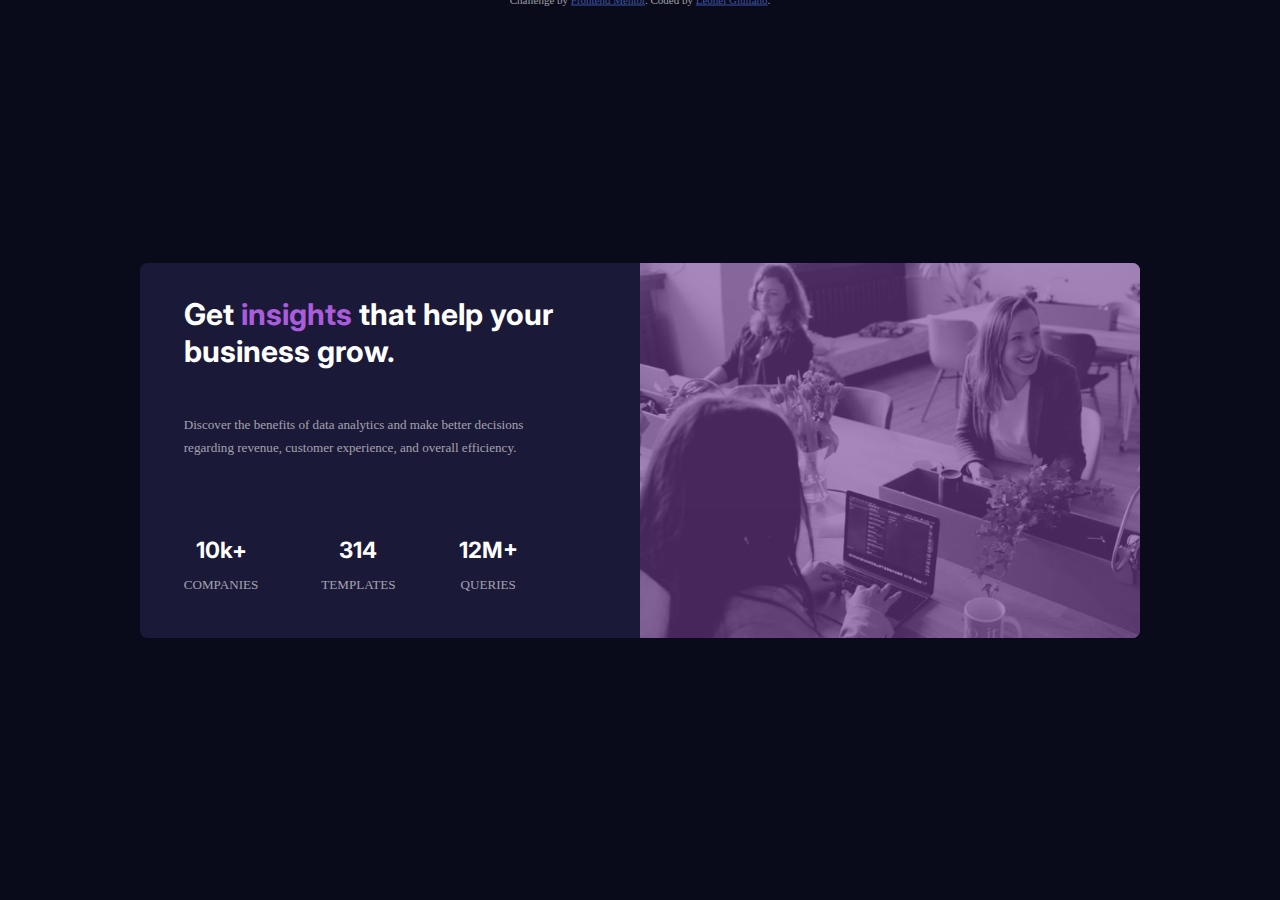
<file: index.html>
<!DOCTYPE html>
<html lang="en">
<head>
  <meta charset="UTF-8">
  <meta name="viewport" content="width=device-width, initial-scale=1.0"> <!-- displays site properly based on user's device -->

  <link rel="icon" type="image/png" sizes="32x32" href="./images/favicon-32x32.png">
  
  <title>Frontend Mentor | Stats preview card component</title>

  <!-- Feel free to remove these styles or customise in your own stylesheet 👍 -->
  <style>
    .attribution { font-size: 11px; text-align: center; }
    .attribution a { color: hsl(228, 45%, 44%); }
  </style>

  <link rel="stylesheet" href="./css/style.css">

  <link rel="preconnect" href="https://fonts.googleapis.com">
<link rel="preconnect" href="https://fonts.gstatic.com" crossorigin>
<link href="https://fonts.googleapis.com/css2?family=Inter:wght@400;700&family=Lexend+Deca&display=swap" rel="stylesheet">
</head>
<body class="grid-flow">
  <main class="card grid-flow">
    <div class="people-wrapper">
      <img src="./images/image-header-mobile.jpg" alt="Header" class="people">
    </div>

    <article class="info grid-flow">
      <h1 class="title">
        Get <span>insights</span> that help your business grow.
      </h1>
  
      <p class="subtitle">
        Discover the benefits of data analytics and make better decisions regarding revenue, customer experience, and overall efficiency.
      </p>
    </article>

    <ul class="amount-wrapper grid-flow">
      <li class="amount grid-flow">
        <span>10k+</span>   
        companies
      </li>
      <li class="amount grid-flow">
        <span>314</span>
        templates
      </li>
      <li class="amount grid-flow">
        <span>12M+</span>
        queries
      </li>
    </ul>
  </main>

  <footer class="attribution">
    Challenge by <a href="https://www.frontendmentor.io?ref=challenge" target="_blank">Frontend Mentor</a>. 
    Coded by <a href="https://github.com/leonel-giuliano">Leonel Giuliano</a>.
  </footer>
</body>
</html>
</file>
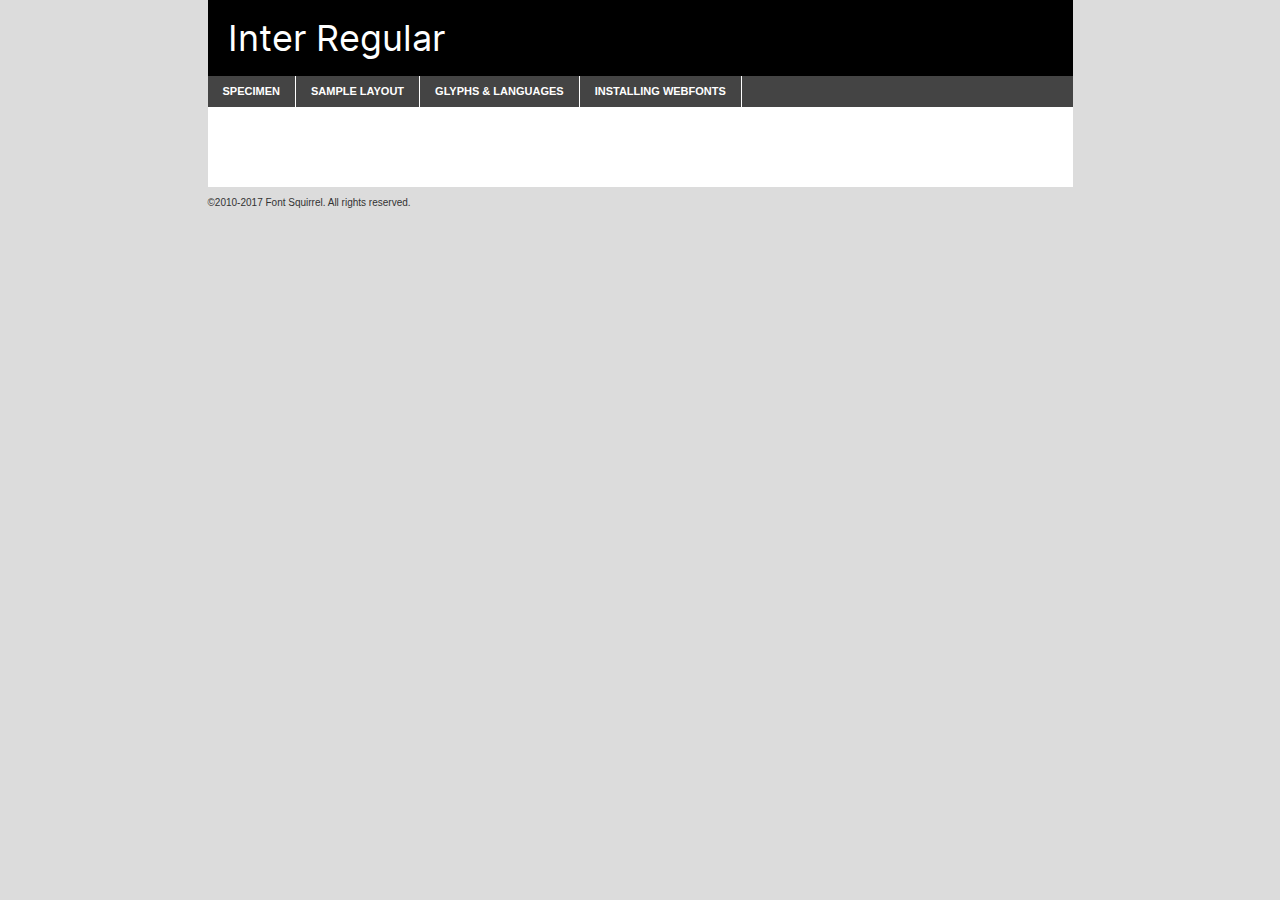
<file: fonts/inter-variablefont_slntwght-demo.html>
<!DOCTYPE html PUBLIC "-//W3C//DTD XHTML 1.0 Transitional//EN"
        "http://www.w3.org/TR/xhtml1/DTD/xhtml1-transitional.dtd">

<html xmlns="http://www.w3.org/1999/xhtml" xml:lang="en" lang="en">
<head>
    <meta http-equiv="Content-Type" content="text/html; charset=utf-8"/>
    <script src="http://ajax.googleapis.com/ajax/libs/jquery/1.7.2/jquery.min.js" type="text/javascript" charset="utf-8"></script>
    <script type="text/javascript">
		(function($) {
			$.fn.easyTabs = function(option) {
				var param = jQuery.extend({ fadeSpeed: 'fast', defaultContent: 1, activeClass: 'active' }, option);
				$(this).each(function() {
					var thisId = '#' + this.id;
					if ( param.defaultContent == '' )
					{
						param.defaultContent = 1;
					}
					if ( typeof param.defaultContent == 'number' )
					{
						var defaultTab = $(thisId + ' .tabs li:eq(' + (param.defaultContent - 1) + ') a').attr('href').substr(1);
					}
					else
					{
						var defaultTab = param.defaultContent;
					}
					$(thisId + ' .tabs li a').each(function() {
						var tabToHide = $(this).attr('href').substr(1);
						$('#' + tabToHide).addClass('easytabs-tab-content');
					});
					hideAll();
					changeContent(defaultTab);

					function hideAll() {$(thisId + ' .easytabs-tab-content').hide();}

					function changeContent(tabId)
					{
						hideAll();
						$(thisId + ' .tabs li').removeClass(param.activeClass);
						$(thisId + ' .tabs li a[href=#' + tabId + ']').closest('li').addClass(param.activeClass);
						if ( param.fadeSpeed != 'none' )
						{
							$(thisId + ' #' + tabId).fadeIn(param.fadeSpeed);
						}
						else
						{
							$(thisId + ' #' + tabId).show();
						}
					}

					$(thisId + ' .tabs li').click(function() {
						var tabId = $(this).find('a').attr('href').substr(1);
						changeContent(tabId);
						return false;
					});
				});
			}
		})(jQuery);
    </script>
    <link rel="stylesheet" href="specimen_files/specimen_stylesheet.css" type="text/css" charset="utf-8"/>
    <link rel="stylesheet" href="stylesheet.css" type="text/css" charset="utf-8"/>

    <style type="text/css">
        		body {
			font-family: 'interregular';
        		}

            </style>

    <title>Inter Regular Specimen</title>


    <script type="text/javascript" charset="utf-8">
		$(document).ready(function() {
			$('#container').easyTabs({ defaultContent: 1 });
		});
    </script>
</head>

<body>
<div id="container">
    <div id="header">
		Inter Regular    </div>
    <ul class="tabs">
        <li><a href="#specimen">Specimen</a></li>
        <li><a href="#layout">Sample Layout</a></li>
		        <li><a href="#glyphs">Glyphs &amp; Languages</a></li>
        <li><a href="#installing">Installing Webfonts</a></li>

    </ul>

    <div id="main_content">


        <div id="specimen">

            <div class="section">
                <div class="grid12 firstcol">
                    <div class="huge">AaBb</div>
                </div>
            </div>

            <div class="section">
                <div class="glyph_range">A&#x200B;B&#x200b;C&#x200b;D&#x200b;E&#x200b;F&#x200b;G&#x200b;H&#x200b;I&#x200b;J&#x200b;K&#x200b;L&#x200b;M&#x200b;N&#x200b;O&#x200b;P&#x200b;Q&#x200b;R&#x200b;S&#x200b;T&#x200b;U&#x200b;V&#x200b;W&#x200b;X&#x200b;Y&#x200b;Z&#x200b;a&#x200b;b&#x200b;c&#x200b;d&#x200b;e&#x200b;f&#x200b;g&#x200b;h&#x200b;i&#x200b;j&#x200b;k&#x200b;l&#x200b;m&#x200b;n&#x200b;o&#x200b;p&#x200b;q&#x200b;r&#x200b;s&#x200b;t&#x200b;u&#x200b;v&#x200b;w&#x200b;x&#x200b;y&#x200b;z&#x200b;1&#x200b;2&#x200b;3&#x200b;4&#x200b;5&#x200b;6&#x200b;7&#x200b;8&#x200b;9&#x200b;0&#x200b;&amp;&#x200b;.&#x200b;,&#x200b;?&#x200b;!&#x200b;&#64;&#x200b;(&#x200b;)&#x200b;#&#x200b;$&#x200b;%&#x200b;*&#x200b;+&#x200b;-&#x200b;=&#x200b;:&#x200b;;</div>
            </div>
            <div class="section">
                <div class="grid12 firstcol">
                    <table class="sample_table">
                        <tr>
                            <td>10</td>
                            <td class="size10">abcdefghijklmnopqrstuvwxyzABCDEFGHIJKLMNOPQRSTUVWXYZ0123456789abcdefghijklmnopqrstuvwxyzABCDEFGHIJKLMNOPQRSTUVWXYZ0123456789abcdefghijklmnopqrstuvwxyzABCDEFGHIJKLMNOPQRSTUVWXYZ</td>
                        </tr>
                        <tr>
                            <td>11</td>
                            <td class="size11">abcdefghijklmnopqrstuvwxyzABCDEFGHIJKLMNOPQRSTUVWXYZ0123456789abcdefghijklmnopqrstuvwxyzABCDEFGHIJKLMNOPQRSTUVWXYZ0123456789abcdefghijklmnopqrstuvwxyzABCDEFGHIJKLMNOPQRSTUVWXYZ</td>
                        </tr>
                        <tr>
                            <td>12</td>
                            <td class="size12">abcdefghijklmnopqrstuvwxyzABCDEFGHIJKLMNOPQRSTUVWXYZ0123456789abcdefghijklmnopqrstuvwxyzABCDEFGHIJKLMNOPQRSTUVWXYZ0123456789abcdefghijklmnopqrstuvwxyzABCDEFGHIJKLMNOPQRSTUVWXYZ</td>
                        </tr>
                        <tr>
                            <td>13</td>
                            <td class="size13">abcdefghijklmnopqrstuvwxyzABCDEFGHIJKLMNOPQRSTUVWXYZ0123456789abcdefghijklmnopqrstuvwxyzABCDEFGHIJKLMNOPQRSTUVWXYZ0123456789abcdefghijklmnopqrstuvwxyzABCDEFGHIJKLMNOPQRSTUVWXYZ</td>
                        </tr>
                        <tr>
                            <td>14</td>
                            <td class="size14">abcdefghijklmnopqrstuvwxyzABCDEFGHIJKLMNOPQRSTUVWXYZ0123456789abcdefghijklmnopqrstuvwxyzABCDEFGHIJKLMNOPQRSTUVWXYZ0123456789abcdefghijklmnopqrstuvwxyzABCDEFGHIJKLMNOPQRSTUVWXYZ</td>
                        </tr>
                        <tr>
                            <td>16</td>
                            <td class="size16">abcdefghijklmnopqrstuvwxyzABCDEFGHIJKLMNOPQRSTUVWXYZ0123456789abcdefghijklmnopqrstuvwxyzABCDEFGHIJKLMNOPQRSTUVWXYZ</td>
                        </tr>
                        <tr>
                            <td>18</td>
                            <td class="size18">abcdefghijklmnopqrstuvwxyzABCDEFGHIJKLMNOPQRSTUVWXYZ0123456789abcdefghijklmnopqrstuvwxyzABCDEFGHIJKLMNOPQRSTUVWXYZ</td>
                        </tr>
                        <tr>
                            <td>20</td>
                            <td class="size20">abcdefghijklmnopqrstuvwxyzABCDEFGHIJKLMNOPQRSTUVWXYZ0123456789abcdefghijklmnopqrstuvwxyzABCDEFGHIJKLMNOPQRSTUVWXYZ</td>
                        </tr>
                        <tr>
                            <td>24</td>
                            <td class="size24">abcdefghijklmnopqrstuvwxyzABCDEFGHIJKLMNOPQRSTUVWXYZ0123456789abcdefghijklmnopqrstuvwxyzABCDEFGHIJKLMNOPQRSTUVWXYZ</td>
                        </tr>
                        <tr>
                            <td>30</td>
                            <td class="size30">abcdefghijklmnopqrstuvwxyzABCDEFGHIJKLMNOPQRSTUVWXYZ0123456789abcdefghijklmnopqrstuvwxyzABCDEFGHIJKLMNOPQRSTUVWXYZ</td>
                        </tr>
                        <tr>
                            <td>36</td>
                            <td class="size36">abcdefghijklmnopqrstuvwxyzABCDEFGHIJKLMNOPQRSTUVWXYZ0123456789abcdefghijklmnopqrstuvwxyzABCDEFGHIJKLMNOPQRSTUVWXYZ</td>
                        </tr>
                        <tr>
                            <td>48</td>
                            <td class="size48">abcdefghijklmnopqrstuvwxyzABCDEFGHIJKLMNOPQRSTUVWXYZ0123456789abcdefghijklmnopqrstuvwxyzABCDEFGHIJKLMNOPQRSTUVWXYZ</td>
                        </tr>
                        <tr>
                            <td>60</td>
                            <td class="size60">abcdefghijklmnopqrstuvwxyzABCDEFGHIJKLMNOPQRSTUVWXYZ0123456789abcdefghijklmnopqrstuvwxyzABCDEFGHIJKLMNOPQRSTUVWXYZ</td>
                        </tr>
                        <tr>
                            <td>72</td>
                            <td class="size72">abcdefghijklmnopqrstuvwxyzABCDEFGHIJKLMNOPQRSTUVWXYZ0123456789abcdefghijklmnopqrstuvwxyzABCDEFGHIJKLMNOPQRSTUVWXYZ</td>
                        </tr>
                        <tr>
                            <td>90</td>
                            <td class="size90">abcdefghijklmnopqrstuvwxyzABCDEFGHIJKLMNOPQRSTUVWXYZ0123456789abcdefghijklmnopqrstuvwxyzABCDEFGHIJKLMNOPQRSTUVWXYZ</td>
                        </tr>
                    </table>

                </div>

            </div>


            <div class="section" id="bodycomparison">


                <div id="xheight">
                    <div class="fontbody">&#x25FC;&#x25FC;&#x25FC;&#x25FC;&#x25FC;&#x25FC;&#x25FC;&#x25FC;&#x25FC;&#x25FC;&#x25FC;&#x25FC;&#x25FC;&#x25FC;&#x25FC;&#x25FC;&#x25FC;&#x25FC;&#x25FC;&#x25FC;&#x25FC;&#x25FC;&#x25FC;&#x25FC;&#x25FC;&#x25FC;&#x25FC;&#x25FC;&#x25FC;&#x25FC;&#x25FC;&#x25FC;&#x25FC;&#x25FC;&#x25FC;&#x25FC;&#x25FC;&#x25FC;&#x25FC;&#x25FC;&#x25FC;&#x25FC;&#x25FC;&#x25FC;&#x25FC;&#x25FC;&#x25FC;&#x25FC;&#x25FC;&#x25FC;&#x25FC;&#x25FC;&#x25FC;&#x25FC;&#x25FC;&#x25FC;&#x25FC;&#x25FC;&#x25FC;&#x25FC;&#x25FC;&#x25FC;&#x25FC;&#x25FC;&#x25FC;&#x25FC;&#x25FC;&#x25FC;&#x25FC;&#x25FC;&#x25FC;&#x25FC;&#x25FC;&#x25FC;&#x25FC;&#x25FC;&#x25FC;&#x25FC;&#x25FC;&#x25FC;&#x25FC;&#x25FC;&#x25FC;&#x25FC;&#x25FC;&#x25FC;&#x25FC;&#x25FC;&#x25FC;&#x25FC;&#x25FC;&#x25FC;&#x25FC;&#x25FC;&#x25FC;&#x25FC;&#x25FC;&#x25FC;&#x25FC;body</div>
                    <div class="arialbody">body</div>
                    <div class="verdanabody">body</div>
                    <div class="georgiabody">body</div>
                </div>
                <div class="fontbody" style="z-index:1">
                    body<span>Inter Regular</span>
                </div>
                <div class="arialbody" style="z-index:1">
                    body<span>Arial</span>
                </div>
                <div class="verdanabody" style="z-index:1">
                    body<span>Verdana</span>
                </div>
                <div class="georgiabody" style="z-index:1">
                    body<span>Georgia</span>
                </div>


            </div>


            <div class="section psample psample_row1" id="">

                <div class="grid2 firstcol">
                    <p class="size10"><span>10.</span>Aenean lacinia bibendum nulla sed consectetur. Fusce dapibus, tellus ac cursus commodo, tortor mauris condimentum nibh, ut fermentum massa justo sit amet risus. Nullam id dolor id nibh ultricies vehicula ut id elit. Cum sociis natoque penatibus et magnis dis parturient montes, nascetur ridiculus mus. Nulla vitae elit libero, a pharetra augue.</p>

                </div>
                <div class="grid3">
                    <p class="size11"><span>11.</span>Aenean lacinia bibendum nulla sed consectetur. Fusce dapibus, tellus ac cursus commodo, tortor mauris condimentum nibh, ut fermentum massa justo sit amet risus. Nullam id dolor id nibh ultricies vehicula ut id elit. Cum sociis natoque penatibus et magnis dis parturient montes, nascetur ridiculus mus. Nulla vitae elit libero, a pharetra augue.</p>

                </div>
                <div class="grid3">
                    <p class="size12"><span>12.</span>Aenean lacinia bibendum nulla sed consectetur. Fusce dapibus, tellus ac cursus commodo, tortor mauris condimentum nibh, ut fermentum massa justo sit amet risus. Nullam id dolor id nibh ultricies vehicula ut id elit. Cum sociis natoque penatibus et magnis dis parturient montes, nascetur ridiculus mus. Nulla vitae elit libero, a pharetra augue.</p>

                </div>
                <div class="grid4">
                    <p class="size13"><span>13.</span>Aenean lacinia bibendum nulla sed consectetur. Fusce dapibus, tellus ac cursus commodo, tortor mauris condimentum nibh, ut fermentum massa justo sit amet risus. Nullam id dolor id nibh ultricies vehicula ut id elit. Cum sociis natoque penatibus et magnis dis parturient montes, nascetur ridiculus mus. Nulla vitae elit libero, a pharetra augue.</p>

                </div>
                <div class="white_blend"></div>

            </div>
            <div class="section psample psample_row2" id="">
                <div class="grid3 firstcol">
                    <p class="size14"><span>14.</span>Aenean lacinia bibendum nulla sed consectetur. Fusce dapibus, tellus ac cursus commodo, tortor mauris condimentum nibh, ut fermentum massa justo sit amet risus. Nullam id dolor id nibh ultricies vehicula ut id elit. Cum sociis natoque penatibus et magnis dis parturient montes, nascetur ridiculus mus. Nulla vitae elit libero, a pharetra augue.</p>

                </div>
                <div class="grid4">
                    <p class="size16"><span>16.</span>Aenean lacinia bibendum nulla sed consectetur. Fusce dapibus, tellus ac cursus commodo, tortor mauris condimentum nibh, ut fermentum massa justo sit amet risus. Nullam id dolor id nibh ultricies vehicula ut id elit. Cum sociis natoque penatibus et magnis dis parturient montes, nascetur ridiculus mus. Nulla vitae elit libero, a pharetra augue.</p>

                </div>
                <div class="grid5">
                    <p class="size18"><span>18.</span>Aenean lacinia bibendum nulla sed consectetur. Fusce dapibus, tellus ac cursus commodo, tortor mauris condimentum nibh, ut fermentum massa justo sit amet risus. Nullam id dolor id nibh ultricies vehicula ut id elit. Cum sociis natoque penatibus et magnis dis parturient montes, nascetur ridiculus mus. Nulla vitae elit libero, a pharetra augue.</p>

                </div>

                <div class="white_blend"></div>

            </div>

            <div class="section psample psample_row3" id="">
                <div class="grid5 firstcol">
                    <p class="size20"><span>20.</span>Aenean lacinia bibendum nulla sed consectetur. Fusce dapibus, tellus ac cursus commodo, tortor mauris condimentum nibh, ut fermentum massa justo sit amet risus. Nullam id dolor id nibh ultricies vehicula ut id elit. Cum sociis natoque penatibus et magnis dis parturient montes, nascetur ridiculus mus. Nulla vitae elit libero, a pharetra augue.</p>
                </div>
                <div class="grid7">
                    <p class="size24"><span>24.</span>Aenean lacinia bibendum nulla sed consectetur. Fusce dapibus, tellus ac cursus commodo, tortor mauris condimentum nibh, ut fermentum massa justo sit amet risus. Nullam id dolor id nibh ultricies vehicula ut id elit. Cum sociis natoque penatibus et magnis dis parturient montes, nascetur ridiculus mus. Nulla vitae elit libero, a pharetra augue.</p>
                </div>

                <div class="white_blend"></div>

            </div>

            <div class="section psample psample_row4" id="">
                <div class="grid12 firstcol">
                    <p class="size30"><span>30.</span>Aenean lacinia bibendum nulla sed consectetur. Fusce dapibus, tellus ac cursus commodo, tortor mauris condimentum nibh, ut fermentum massa justo sit amet risus. Nullam id dolor id nibh ultricies vehicula ut id elit. Cum sociis natoque penatibus et magnis dis parturient montes, nascetur ridiculus mus. Nulla vitae elit libero, a pharetra augue.</p>
                </div>
                <div class="white_blend"></div>

            </div>


            <div class="section psample psample_row1 fullreverse">
                <div class="grid2 firstcol">
                    <p class="size10"><span>10.</span>Aenean lacinia bibendum nulla sed consectetur. Fusce dapibus, tellus ac cursus commodo, tortor mauris condimentum nibh, ut fermentum massa justo sit amet risus. Nullam id dolor id nibh ultricies vehicula ut id elit. Cum sociis natoque penatibus et magnis dis parturient montes, nascetur ridiculus mus. Nulla vitae elit libero, a pharetra augue.</p>

                </div>
                <div class="grid3">
                    <p class="size11"><span>11.</span>Aenean lacinia bibendum nulla sed consectetur. Fusce dapibus, tellus ac cursus commodo, tortor mauris condimentum nibh, ut fermentum massa justo sit amet risus. Nullam id dolor id nibh ultricies vehicula ut id elit. Cum sociis natoque penatibus et magnis dis parturient montes, nascetur ridiculus mus. Nulla vitae elit libero, a pharetra augue.</p>

                </div>
                <div class="grid3">
                    <p class="size12"><span>12.</span>Aenean lacinia bibendum nulla sed consectetur. Fusce dapibus, tellus ac cursus commodo, tortor mauris condimentum nibh, ut fermentum massa justo sit amet risus. Nullam id dolor id nibh ultricies vehicula ut id elit. Cum sociis natoque penatibus et magnis dis parturient montes, nascetur ridiculus mus. Nulla vitae elit libero, a pharetra augue.</p>

                </div>
                <div class="grid4">
                    <p class="size13"><span>13.</span>Aenean lacinia bibendum nulla sed consectetur. Fusce dapibus, tellus ac cursus commodo, tortor mauris condimentum nibh, ut fermentum massa justo sit amet risus. Nullam id dolor id nibh ultricies vehicula ut id elit. Cum sociis natoque penatibus et magnis dis parturient montes, nascetur ridiculus mus. Nulla vitae elit libero, a pharetra augue.</p>

                </div>
                <div class="black_blend"></div>

            </div>

            <div class="section psample psample_row2 fullreverse">
                <div class="grid3 firstcol">
                    <p class="size14"><span>14.</span>Aenean lacinia bibendum nulla sed consectetur. Fusce dapibus, tellus ac cursus commodo, tortor mauris condimentum nibh, ut fermentum massa justo sit amet risus. Nullam id dolor id nibh ultricies vehicula ut id elit. Cum sociis natoque penatibus et magnis dis parturient montes, nascetur ridiculus mus. Nulla vitae elit libero, a pharetra augue.</p>

                </div>
                <div class="grid4">
                    <p class="size16"><span>16.</span>Aenean lacinia bibendum nulla sed consectetur. Fusce dapibus, tellus ac cursus commodo, tortor mauris condimentum nibh, ut fermentum massa justo sit amet risus. Nullam id dolor id nibh ultricies vehicula ut id elit. Cum sociis natoque penatibus et magnis dis parturient montes, nascetur ridiculus mus. Nulla vitae elit libero, a pharetra augue.</p>

                </div>
                <div class="grid5">
                    <p class="size18"><span>18.</span>Aenean lacinia bibendum nulla sed consectetur. Fusce dapibus, tellus ac cursus commodo, tortor mauris condimentum nibh, ut fermentum massa justo sit amet risus. Nullam id dolor id nibh ultricies vehicula ut id elit. Cum sociis natoque penatibus et magnis dis parturient montes, nascetur ridiculus mus. Nulla vitae elit libero, a pharetra augue.</p>

                </div>
                <div class="black_blend"></div>

            </div>

            <div class="section psample fullreverse psample_row3" id="">
                <div class="grid5 firstcol">
                    <p class="size20"><span>20.</span>Aenean lacinia bibendum nulla sed consectetur. Fusce dapibus, tellus ac cursus commodo, tortor mauris condimentum nibh, ut fermentum massa justo sit amet risus. Nullam id dolor id nibh ultricies vehicula ut id elit. Cum sociis natoque penatibus et magnis dis parturient montes, nascetur ridiculus mus. Nulla vitae elit libero, a pharetra augue.</p>
                </div>
                <div class="grid7">
                    <p class="size24"><span>24.</span>Aenean lacinia bibendum nulla sed consectetur. Fusce dapibus, tellus ac cursus commodo, tortor mauris condimentum nibh, ut fermentum massa justo sit amet risus. Nullam id dolor id nibh ultricies vehicula ut id elit. Cum sociis natoque penatibus et magnis dis parturient montes, nascetur ridiculus mus. Nulla vitae elit libero, a pharetra augue.</p>
                </div>

                <div class="black_blend"></div>

            </div>

            <div class="section psample fullreverse psample_row4" id="" style="border-bottom: 20px #000 solid;">
                <div class="grid12 firstcol">
                    <p class="size30"><span>30.</span>Aenean lacinia bibendum nulla sed consectetur. Fusce dapibus, tellus ac cursus commodo, tortor mauris condimentum nibh, ut fermentum massa justo sit amet risus. Nullam id dolor id nibh ultricies vehicula ut id elit. Cum sociis natoque penatibus et magnis dis parturient montes, nascetur ridiculus mus. Nulla vitae elit libero, a pharetra augue.</p>
                </div>
                <div class="black_blend"></div>

            </div>


        </div>

        <div id="layout">

            <div class="section">

                <div class="grid12 firstcol">
                    <h1>Lorem Ipsum Dolor</h1>
                    <h2>Etiam porta sem malesuada magna mollis euismod</h2>

                    <p class="byline">By <a href="#link">Aenean Lacinia</a></p>
                </div>
            </div>
            <div class="section">
                <div class="grid8 firstcol">
                    <p class="large">Donec sed odio dui. Morbi leo risus, porta ac consectetur ac, vestibulum at eros. Fusce dapibus, tellus ac cursus commodo, tortor mauris condimentum nibh, ut fermentum massa justo sit amet risus. </p>


                    <h3>Pellentesque ornare sem</h3>

                    <p>Maecenas sed diam eget risus varius blandit sit amet non magna. Maecenas faucibus mollis interdum. Donec ullamcorper nulla non metus auctor fringilla. Nullam id dolor id nibh ultricies vehicula ut id elit. Nullam id dolor id nibh ultricies vehicula ut id elit. </p>

                    <p>Aenean eu leo quam. Pellentesque ornare sem lacinia quam venenatis vestibulum. Lorem ipsum dolor sit amet, consectetur adipiscing elit. Cum sociis natoque penatibus et magnis dis parturient montes, nascetur ridiculus mus. </p>

                    <p>Nulla vitae elit libero, a pharetra augue. Praesent commodo cursus magna, vel scelerisque nisl consectetur et. Aenean lacinia bibendum nulla sed consectetur. </p>

                    <p>Nullam quis risus eget urna mollis ornare vel eu leo. Nullam quis risus eget urna mollis ornare vel eu leo. Maecenas sed diam eget risus varius blandit sit amet non magna. Donec ullamcorper nulla non metus auctor fringilla. </p>

                    <h3>Cras mattis consectetur</h3>

                    <p>Aenean eu leo quam. Pellentesque ornare sem lacinia quam venenatis vestibulum. Aenean lacinia bibendum nulla sed consectetur. Integer posuere erat a ante venenatis dapibus posuere velit aliquet. Cras mattis consectetur purus sit amet fermentum. </p>

                    <p>Nullam id dolor id nibh ultricies vehicula ut id elit. Nullam quis risus eget urna mollis ornare vel eu leo. Cras mattis consectetur purus sit amet fermentum.</p>
                </div>

                <div class="grid4 sidebar">

                    <div class="box reverse">
                        <p class="last">Nullam quis risus eget urna mollis ornare vel eu leo. Donec ullamcorper nulla non metus auctor fringilla. Cras mattis consectetur purus sit amet fermentum. Sed posuere consectetur est at lobortis. Lorem ipsum dolor sit amet, consectetur adipiscing elit. </p>
                    </div>

                    <p class="caption">Maecenas sed diam eget risus varius.</p>

                    <p>Vestibulum id ligula porta felis euismod semper. Integer posuere erat a ante venenatis dapibus posuere velit aliquet. Vestibulum id ligula porta felis euismod semper. Sed posuere consectetur est at lobortis. Maecenas sed diam eget risus varius blandit sit amet non magna. Fusce dapibus, tellus ac cursus commodo, tortor mauris condimentum nibh, ut fermentum massa justo sit amet risus. </p>


                    <p>Duis mollis, est non commodo luctus, nisi erat porttitor ligula, eget lacinia odio sem nec elit. Aenean lacinia bibendum nulla sed consectetur. Vivamus sagittis lacus vel augue laoreet rutrum faucibus dolor auctor. Aenean lacinia bibendum nulla sed consectetur. Nullam quis risus eget urna mollis ornare vel eu leo. </p>

                    <p>Praesent commodo cursus magna, vel scelerisque nisl consectetur et. Donec ullamcorper nulla non metus auctor fringilla. Maecenas faucibus mollis interdum. Fusce dapibus, tellus ac cursus commodo, tortor mauris condimentum nibh, ut fermentum massa justo sit amet risus. </p>

                </div>
            </div>

        </div>


		

        <div id="glyphs">
            <div class="section">
                <div class="grid12 firstcol">

                    <h1>Language Support</h1>
                    <p>The subset of Inter Regular in this kit supports the following languages:<br/>

						Albanian, Basque, Breton, Chamorro, Danish, Dutch, English, Faroese, Finnish, French, Frisian, Galician, German, Icelandic, Italian, Malagasy, Norwegian, Portuguese, Spanish, Alsatian, Aragonese, Arapaho, Arrernte, Asturian, Aymara, Bislama, Cebuano, Corsican, Fijian, French_creole, Genoese, Gilbertese, Greenlandic, Haitian_creole, Hiligaynon, Hmong, Hopi, Ibanag, Iloko_ilokano, Indonesian, Interglossa_glosa, Interlingua, Irish_gaelic, Jerriais, Lojban, Lombard, Luxembourgeois, Manx, Mohawk, Norfolk_pitcairnese, Occitan, Oromo, Pangasinan, Papiamento, Piedmontese, Potawatomi, Rhaeto-romance, Romansh, Rotokas, Sami_lule, Samoan, Sardinian, Scots_gaelic, Seychelles_creole, Shona, Sicilian, Somali, Southern_ndebele, Swahili, Swati_swazi, Tagalog_filipino_pilipino, Tetum, Tok_pisin, Uyghur_latinized, Volapuk, Walloon, Warlpiri, Xhosa, Yapese, Zulu, Latinbasic, Ubasic, Demo                    </p>
                    <h1>Glyph Chart</h1>
                    <p>The subset of Inter Regular in this kit includes all the glyphs listed below. Unicode entities are included above each glyph to help you insert individual characters into your layout.</p>
                    <div id="glyph_chart">

																				                                <div><p>&amp;#32;</p>&#32;</div>
																				                                <div><p>&amp;#33;</p>&#33;</div>
																				                                <div><p>&amp;#34;</p>&#34;</div>
																				                                <div><p>&amp;#35;</p>&#35;</div>
																				                                <div><p>&amp;#36;</p>&#36;</div>
																				                                <div><p>&amp;#37;</p>&#37;</div>
																				                                <div><p>&amp;#38;</p>&#38;</div>
																				                                <div><p>&amp;#39;</p>&#39;</div>
																				                                <div><p>&amp;#40;</p>&#40;</div>
																				                                <div><p>&amp;#41;</p>&#41;</div>
																				                                <div><p>&amp;#42;</p>&#42;</div>
																				                                <div><p>&amp;#43;</p>&#43;</div>
																				                                <div><p>&amp;#44;</p>&#44;</div>
																				                                <div><p>&amp;#45;</p>&#45;</div>
																				                                <div><p>&amp;#46;</p>&#46;</div>
																				                                <div><p>&amp;#47;</p>&#47;</div>
																				                                <div><p>&amp;#48;</p>&#48;</div>
																				                                <div><p>&amp;#49;</p>&#49;</div>
																				                                <div><p>&amp;#50;</p>&#50;</div>
																				                                <div><p>&amp;#51;</p>&#51;</div>
																				                                <div><p>&amp;#52;</p>&#52;</div>
																				                                <div><p>&amp;#53;</p>&#53;</div>
																				                                <div><p>&amp;#54;</p>&#54;</div>
																				                                <div><p>&amp;#55;</p>&#55;</div>
																				                                <div><p>&amp;#56;</p>&#56;</div>
																				                                <div><p>&amp;#57;</p>&#57;</div>
																				                                <div><p>&amp;#58;</p>&#58;</div>
																				                                <div><p>&amp;#59;</p>&#59;</div>
																				                                <div><p>&amp;#60;</p>&#60;</div>
																				                                <div><p>&amp;#61;</p>&#61;</div>
																				                                <div><p>&amp;#62;</p>&#62;</div>
																				                                <div><p>&amp;#63;</p>&#63;</div>
																				                                <div><p>&amp;#64;</p>&#64;</div>
																				                                <div><p>&amp;#65;</p>&#65;</div>
																				                                <div><p>&amp;#66;</p>&#66;</div>
																				                                <div><p>&amp;#67;</p>&#67;</div>
																				                                <div><p>&amp;#68;</p>&#68;</div>
																				                                <div><p>&amp;#69;</p>&#69;</div>
																				                                <div><p>&amp;#70;</p>&#70;</div>
																				                                <div><p>&amp;#71;</p>&#71;</div>
																				                                <div><p>&amp;#72;</p>&#72;</div>
																				                                <div><p>&amp;#73;</p>&#73;</div>
																				                                <div><p>&amp;#74;</p>&#74;</div>
																				                                <div><p>&amp;#75;</p>&#75;</div>
																				                                <div><p>&amp;#76;</p>&#76;</div>
																				                                <div><p>&amp;#77;</p>&#77;</div>
																				                                <div><p>&amp;#78;</p>&#78;</div>
																				                                <div><p>&amp;#79;</p>&#79;</div>
																				                                <div><p>&amp;#80;</p>&#80;</div>
																				                                <div><p>&amp;#81;</p>&#81;</div>
																				                                <div><p>&amp;#82;</p>&#82;</div>
																				                                <div><p>&amp;#83;</p>&#83;</div>
																				                                <div><p>&amp;#84;</p>&#84;</div>
																				                                <div><p>&amp;#85;</p>&#85;</div>
																				                                <div><p>&amp;#86;</p>&#86;</div>
																				                                <div><p>&amp;#87;</p>&#87;</div>
																				                                <div><p>&amp;#88;</p>&#88;</div>
																				                                <div><p>&amp;#89;</p>&#89;</div>
																				                                <div><p>&amp;#90;</p>&#90;</div>
																				                                <div><p>&amp;#91;</p>&#91;</div>
																				                                <div><p>&amp;#92;</p>&#92;</div>
																				                                <div><p>&amp;#93;</p>&#93;</div>
																				                                <div><p>&amp;#94;</p>&#94;</div>
																				                                <div><p>&amp;#95;</p>&#95;</div>
																				                                <div><p>&amp;#96;</p>&#96;</div>
																				                                <div><p>&amp;#97;</p>&#97;</div>
																				                                <div><p>&amp;#98;</p>&#98;</div>
																				                                <div><p>&amp;#99;</p>&#99;</div>
																				                                <div><p>&amp;#100;</p>&#100;</div>
																				                                <div><p>&amp;#101;</p>&#101;</div>
																				                                <div><p>&amp;#102;</p>&#102;</div>
																				                                <div><p>&amp;#103;</p>&#103;</div>
																				                                <div><p>&amp;#104;</p>&#104;</div>
																				                                <div><p>&amp;#105;</p>&#105;</div>
																				                                <div><p>&amp;#106;</p>&#106;</div>
																				                                <div><p>&amp;#107;</p>&#107;</div>
																				                                <div><p>&amp;#108;</p>&#108;</div>
																				                                <div><p>&amp;#109;</p>&#109;</div>
																				                                <div><p>&amp;#110;</p>&#110;</div>
																				                                <div><p>&amp;#111;</p>&#111;</div>
																				                                <div><p>&amp;#112;</p>&#112;</div>
																				                                <div><p>&amp;#113;</p>&#113;</div>
																				                                <div><p>&amp;#114;</p>&#114;</div>
																				                                <div><p>&amp;#115;</p>&#115;</div>
																				                                <div><p>&amp;#116;</p>&#116;</div>
																				                                <div><p>&amp;#117;</p>&#117;</div>
																				                                <div><p>&amp;#118;</p>&#118;</div>
																				                                <div><p>&amp;#119;</p>&#119;</div>
																				                                <div><p>&amp;#120;</p>&#120;</div>
																				                                <div><p>&amp;#121;</p>&#121;</div>
																				                                <div><p>&amp;#122;</p>&#122;</div>
																				                                <div><p>&amp;#123;</p>&#123;</div>
																				                                <div><p>&amp;#124;</p>&#124;</div>
																				                                <div><p>&amp;#125;</p>&#125;</div>
																				                                <div><p>&amp;#126;</p>&#126;</div>
																				                                <div><p>&amp;#160;</p>&#160;</div>
																				                                <div><p>&amp;#161;</p>&#161;</div>
																				                                <div><p>&amp;#162;</p>&#162;</div>
																				                                <div><p>&amp;#163;</p>&#163;</div>
																				                                <div><p>&amp;#164;</p>&#164;</div>
																				                                <div><p>&amp;#165;</p>&#165;</div>
																				                                <div><p>&amp;#166;</p>&#166;</div>
																				                                <div><p>&amp;#167;</p>&#167;</div>
																				                                <div><p>&amp;#168;</p>&#168;</div>
																				                                <div><p>&amp;#169;</p>&#169;</div>
																				                                <div><p>&amp;#170;</p>&#170;</div>
																				                                <div><p>&amp;#171;</p>&#171;</div>
																				                                <div><p>&amp;#172;</p>&#172;</div>
																				                                <div><p>&amp;#173;</p>&#173;</div>
																				                                <div><p>&amp;#174;</p>&#174;</div>
																				                                <div><p>&amp;#175;</p>&#175;</div>
																				                                <div><p>&amp;#176;</p>&#176;</div>
																				                                <div><p>&amp;#177;</p>&#177;</div>
																				                                <div><p>&amp;#178;</p>&#178;</div>
																				                                <div><p>&amp;#179;</p>&#179;</div>
																				                                <div><p>&amp;#180;</p>&#180;</div>
																				                                <div><p>&amp;#181;</p>&#181;</div>
																				                                <div><p>&amp;#182;</p>&#182;</div>
																				                                <div><p>&amp;#183;</p>&#183;</div>
																				                                <div><p>&amp;#184;</p>&#184;</div>
																				                                <div><p>&amp;#185;</p>&#185;</div>
																				                                <div><p>&amp;#186;</p>&#186;</div>
																				                                <div><p>&amp;#187;</p>&#187;</div>
																				                                <div><p>&amp;#188;</p>&#188;</div>
																				                                <div><p>&amp;#189;</p>&#189;</div>
																				                                <div><p>&amp;#190;</p>&#190;</div>
																				                                <div><p>&amp;#191;</p>&#191;</div>
																				                                <div><p>&amp;#192;</p>&#192;</div>
																				                                <div><p>&amp;#193;</p>&#193;</div>
																				                                <div><p>&amp;#194;</p>&#194;</div>
																				                                <div><p>&amp;#195;</p>&#195;</div>
																				                                <div><p>&amp;#196;</p>&#196;</div>
																				                                <div><p>&amp;#197;</p>&#197;</div>
																				                                <div><p>&amp;#198;</p>&#198;</div>
																				                                <div><p>&amp;#199;</p>&#199;</div>
																				                                <div><p>&amp;#200;</p>&#200;</div>
																				                                <div><p>&amp;#201;</p>&#201;</div>
																				                                <div><p>&amp;#202;</p>&#202;</div>
																				                                <div><p>&amp;#203;</p>&#203;</div>
																				                                <div><p>&amp;#204;</p>&#204;</div>
																				                                <div><p>&amp;#205;</p>&#205;</div>
																				                                <div><p>&amp;#206;</p>&#206;</div>
																				                                <div><p>&amp;#207;</p>&#207;</div>
																				                                <div><p>&amp;#208;</p>&#208;</div>
																				                                <div><p>&amp;#209;</p>&#209;</div>
																				                                <div><p>&amp;#210;</p>&#210;</div>
																				                                <div><p>&amp;#211;</p>&#211;</div>
																				                                <div><p>&amp;#212;</p>&#212;</div>
																				                                <div><p>&amp;#213;</p>&#213;</div>
																				                                <div><p>&amp;#214;</p>&#214;</div>
																				                                <div><p>&amp;#215;</p>&#215;</div>
																				                                <div><p>&amp;#216;</p>&#216;</div>
																				                                <div><p>&amp;#217;</p>&#217;</div>
																				                                <div><p>&amp;#218;</p>&#218;</div>
																				                                <div><p>&amp;#219;</p>&#219;</div>
																				                                <div><p>&amp;#220;</p>&#220;</div>
																				                                <div><p>&amp;#221;</p>&#221;</div>
																				                                <div><p>&amp;#222;</p>&#222;</div>
																				                                <div><p>&amp;#223;</p>&#223;</div>
																				                                <div><p>&amp;#224;</p>&#224;</div>
																				                                <div><p>&amp;#225;</p>&#225;</div>
																				                                <div><p>&amp;#226;</p>&#226;</div>
																				                                <div><p>&amp;#227;</p>&#227;</div>
																				                                <div><p>&amp;#228;</p>&#228;</div>
																				                                <div><p>&amp;#229;</p>&#229;</div>
																				                                <div><p>&amp;#230;</p>&#230;</div>
																				                                <div><p>&amp;#231;</p>&#231;</div>
																				                                <div><p>&amp;#232;</p>&#232;</div>
																				                                <div><p>&amp;#233;</p>&#233;</div>
																				                                <div><p>&amp;#234;</p>&#234;</div>
																				                                <div><p>&amp;#235;</p>&#235;</div>
																				                                <div><p>&amp;#236;</p>&#236;</div>
																				                                <div><p>&amp;#237;</p>&#237;</div>
																				                                <div><p>&amp;#238;</p>&#238;</div>
																				                                <div><p>&amp;#239;</p>&#239;</div>
																				                                <div><p>&amp;#240;</p>&#240;</div>
																				                                <div><p>&amp;#241;</p>&#241;</div>
																				                                <div><p>&amp;#242;</p>&#242;</div>
																				                                <div><p>&amp;#243;</p>&#243;</div>
																				                                <div><p>&amp;#244;</p>&#244;</div>
																				                                <div><p>&amp;#245;</p>&#245;</div>
																				                                <div><p>&amp;#246;</p>&#246;</div>
																				                                <div><p>&amp;#247;</p>&#247;</div>
																				                                <div><p>&amp;#248;</p>&#248;</div>
																				                                <div><p>&amp;#249;</p>&#249;</div>
																				                                <div><p>&amp;#250;</p>&#250;</div>
																				                                <div><p>&amp;#251;</p>&#251;</div>
																				                                <div><p>&amp;#252;</p>&#252;</div>
																				                                <div><p>&amp;#253;</p>&#253;</div>
																				                                <div><p>&amp;#254;</p>&#254;</div>
																				                                <div><p>&amp;#255;</p>&#255;</div>
																				                                <div><p>&amp;#338;</p>&#338;</div>
																				                                <div><p>&amp;#339;</p>&#339;</div>
																				                                <div><p>&amp;#376;</p>&#376;</div>
																				                                <div><p>&amp;#710;</p>&#710;</div>
																				                                <div><p>&amp;#732;</p>&#732;</div>
																				                                <div><p>&amp;#8192;</p>&#8192;</div>
																				                                <div><p>&amp;#8193;</p>&#8193;</div>
																				                                <div><p>&amp;#8194;</p>&#8194;</div>
																				                                <div><p>&amp;#8195;</p>&#8195;</div>
																				                                <div><p>&amp;#8196;</p>&#8196;</div>
																				                                <div><p>&amp;#8197;</p>&#8197;</div>
																				                                <div><p>&amp;#8198;</p>&#8198;</div>
																				                                <div><p>&amp;#8199;</p>&#8199;</div>
																				                                <div><p>&amp;#8200;</p>&#8200;</div>
																				                                <div><p>&amp;#8201;</p>&#8201;</div>
																				                                <div><p>&amp;#8202;</p>&#8202;</div>
																				                                <div><p>&amp;#8208;</p>&#8208;</div>
																				                                <div><p>&amp;#8209;</p>&#8209;</div>
																				                                <div><p>&amp;#8210;</p>&#8210;</div>
																				                                <div><p>&amp;#8211;</p>&#8211;</div>
																				                                <div><p>&amp;#8212;</p>&#8212;</div>
																				                                <div><p>&amp;#8216;</p>&#8216;</div>
																				                                <div><p>&amp;#8217;</p>&#8217;</div>
																				                                <div><p>&amp;#8218;</p>&#8218;</div>
																				                                <div><p>&amp;#8220;</p>&#8220;</div>
																				                                <div><p>&amp;#8221;</p>&#8221;</div>
																				                                <div><p>&amp;#8222;</p>&#8222;</div>
																				                                <div><p>&amp;#8226;</p>&#8226;</div>
																				                                <div><p>&amp;#8230;</p>&#8230;</div>
																				                                <div><p>&amp;#8239;</p>&#8239;</div>
																				                                <div><p>&amp;#8249;</p>&#8249;</div>
																				                                <div><p>&amp;#8250;</p>&#8250;</div>
																				                                <div><p>&amp;#8287;</p>&#8287;</div>
																				                                <div><p>&amp;#8364;</p>&#8364;</div>
																				                                <div><p>&amp;#8482;</p>&#8482;</div>
																																																										                    </div>
                </div>


            </div>
        </div>


        <div id="specs">

        </div>

        <div id="installing">
            <div class="section">
                <div class="grid7 firstcol">
                    <h1>Installing Webfonts</h1>

                    <p>Webfonts are supported by all major browser platforms but not all in the same way. There are currently four different font formats that must be included in order to target all browsers. This includes TTF, WOFF, EOT and SVG.</p>

                    <h2>1. Upload your webfonts</h2>
                    <p>You must upload your webfont kit to your website. They should be in or near the same directory as your CSS files.</p>

                    <h2>2. Include the webfont stylesheet</h2>
                    <p>A special CSS @font-face declaration helps the various browsers select the appropriate font it needs without causing you a bunch of headaches. Learn more about this syntax by reading the <a href="https://www.fontspring.com/blog/further-hardening-of-the-bulletproof-syntax">Fontspring blog post</a> about it. The code for it is as follows:</p>


                    <code>
                        @font-face{
                        font-family: 'MyWebFont';
                        src: url('WebFont.eot');
                        src: url('WebFont.eot?#iefix') format('embedded-opentype'),
                        url('WebFont.woff') format('woff'),
                        url('WebFont.ttf') format('truetype'),
                        url('WebFont.svg#webfont') format('svg');
                        }
                    </code>

                    <p>We've already gone ahead and generated the code for you. All you have to do is link to the stylesheet in your HTML, like this:</p>
                    <code>&lt;link rel=&quot;stylesheet&quot; href=&quot;stylesheet.css&quot; type=&quot;text/css&quot; charset=&quot;utf-8&quot; /&gt;</code>

                    <h2>3. Modify your own stylesheet</h2>
                    <p>To take advantage of your new fonts, you must tell your stylesheet to use them. Look at the original @font-face declaration above and find the property called "font-family." The name linked there will be what you use to reference the font. Prepend that webfont name to the font stack in the "font-family" property, inside the selector you want to change. For example:</p>
                    <code>p { font-family: 'WebFont', Arial, sans-serif; }</code>

                    <h2>4. Test</h2>
                    <p>Getting webfonts to work cross-browser <em>can</em> be tricky. Use the information in the sidebar to help you if you find that fonts aren't loading in a particular browser.</p>
                </div>

                <div class="grid5 sidebar">
                    <div class="box">
                        <h2>Troubleshooting<br/>Font-Face Problems</h2>
                        <p>Having trouble getting your webfonts to load in your new website? Here are some tips to sort out what might be the problem.</p>

                        <h3>Fonts not showing in any browser</h3>

                        <p>This sounds like you need to work on the plumbing. You either did not upload the fonts to the correct directory, or you did not link the fonts properly in the CSS. If you've confirmed that all this is correct and you still have a problem, take a look at your .htaccess file and see if requests are getting intercepted.</p>

                        <h3>Fonts not loading in iPhone or iPad</h3>

                        <p>The most common problem here is that you are serving the fonts from an IIS server. IIS refuses to serve files that have unknown MIME types. If that is the case, you must set the MIME type for SVG to "image/svg+xml" in the server settings. Follow these instructions from Microsoft if you need help.</p>

                        <h3>Fonts not loading in Firefox</h3>

                        <p>The primary reason for this failure? You are still using a version Firefox older than 3.5. So upgrade already! If that isn't it, then you are very likely serving fonts from a different domain. Firefox requires that all font assets be served from the same domain. Lastly it is possible that you need to add WOFF to your list of MIME types (if you are serving via IIS.)</p>

                        <h3>Fonts not loading in IE</h3>

                        <p>Are you looking at Internet Explorer on an actual Windows machine or are you cheating by using a service like Adobe BrowserLab? Many of these screenshot services do not render @font-face for IE. Best to test it on a real machine.</p>

                        <h3>Fonts not loading in IE9</h3>

                        <p>IE9, like Firefox, requires that fonts be served from the same domain as the website. Make sure that is the case.</p>
                    </div>
                </div>
            </div>

        </div>

    </div>
    <div id="footer">
        <p>&copy;2010-2017 Font Squirrel. All rights reserved.</p>
    </div>
</div>
</body>
</html>
</file>
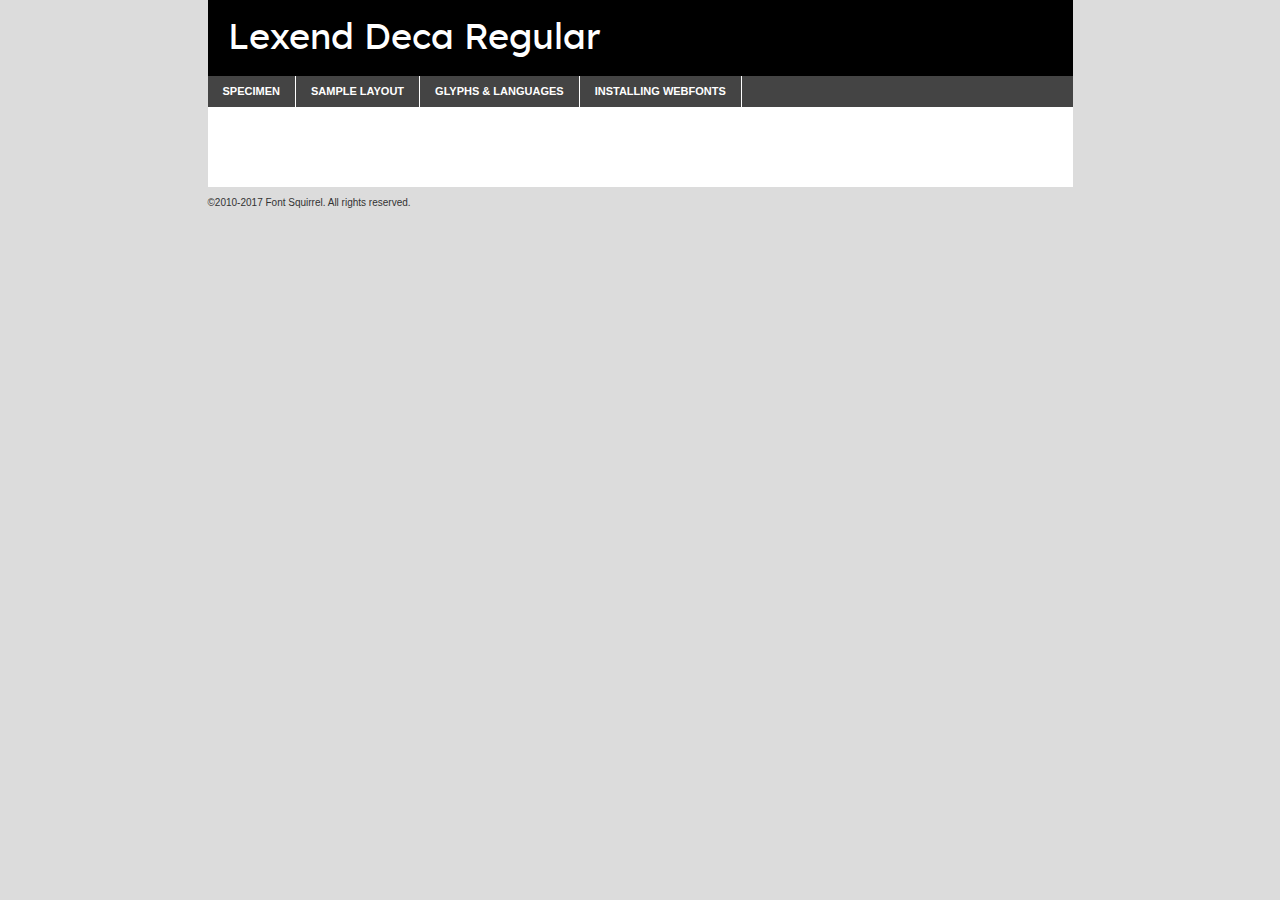
<file: fonts/lexenddeca-variablefont_wght-demo.html>
<!DOCTYPE html PUBLIC "-//W3C//DTD XHTML 1.0 Transitional//EN"
        "http://www.w3.org/TR/xhtml1/DTD/xhtml1-transitional.dtd">

<html xmlns="http://www.w3.org/1999/xhtml" xml:lang="en" lang="en">
<head>
    <meta http-equiv="Content-Type" content="text/html; charset=utf-8"/>
    <script src="http://ajax.googleapis.com/ajax/libs/jquery/1.7.2/jquery.min.js" type="text/javascript" charset="utf-8"></script>
    <script type="text/javascript">
		(function($) {
			$.fn.easyTabs = function(option) {
				var param = jQuery.extend({ fadeSpeed: 'fast', defaultContent: 1, activeClass: 'active' }, option);
				$(this).each(function() {
					var thisId = '#' + this.id;
					if ( param.defaultContent == '' )
					{
						param.defaultContent = 1;
					}
					if ( typeof param.defaultContent == 'number' )
					{
						var defaultTab = $(thisId + ' .tabs li:eq(' + (param.defaultContent - 1) + ') a').attr('href').substr(1);
					}
					else
					{
						var defaultTab = param.defaultContent;
					}
					$(thisId + ' .tabs li a').each(function() {
						var tabToHide = $(this).attr('href').substr(1);
						$('#' + tabToHide).addClass('easytabs-tab-content');
					});
					hideAll();
					changeContent(defaultTab);

					function hideAll() {$(thisId + ' .easytabs-tab-content').hide();}

					function changeContent(tabId)
					{
						hideAll();
						$(thisId + ' .tabs li').removeClass(param.activeClass);
						$(thisId + ' .tabs li a[href=#' + tabId + ']').closest('li').addClass(param.activeClass);
						if ( param.fadeSpeed != 'none' )
						{
							$(thisId + ' #' + tabId).fadeIn(param.fadeSpeed);
						}
						else
						{
							$(thisId + ' #' + tabId).show();
						}
					}

					$(thisId + ' .tabs li').click(function() {
						var tabId = $(this).find('a').attr('href').substr(1);
						changeContent(tabId);
						return false;
					});
				});
			}
		})(jQuery);
    </script>
    <link rel="stylesheet" href="specimen_files/specimen_stylesheet.css" type="text/css" charset="utf-8"/>
    <link rel="stylesheet" href="stylesheet.css" type="text/css" charset="utf-8"/>

    <style type="text/css">
        		body {
			font-family: 'lexend_decaregular';
        		}

            </style>

    <title>Lexend Deca Regular Specimen</title>


    <script type="text/javascript" charset="utf-8">
		$(document).ready(function() {
			$('#container').easyTabs({ defaultContent: 1 });
		});
    </script>
</head>

<body>
<div id="container">
    <div id="header">
		Lexend Deca Regular    </div>
    <ul class="tabs">
        <li><a href="#specimen">Specimen</a></li>
        <li><a href="#layout">Sample Layout</a></li>
		        <li><a href="#glyphs">Glyphs &amp; Languages</a></li>
        <li><a href="#installing">Installing Webfonts</a></li>

    </ul>

    <div id="main_content">


        <div id="specimen">

            <div class="section">
                <div class="grid12 firstcol">
                    <div class="huge">AaBb</div>
                </div>
            </div>

            <div class="section">
                <div class="glyph_range">A&#x200B;B&#x200b;C&#x200b;D&#x200b;E&#x200b;F&#x200b;G&#x200b;H&#x200b;I&#x200b;J&#x200b;K&#x200b;L&#x200b;M&#x200b;N&#x200b;O&#x200b;P&#x200b;Q&#x200b;R&#x200b;S&#x200b;T&#x200b;U&#x200b;V&#x200b;W&#x200b;X&#x200b;Y&#x200b;Z&#x200b;a&#x200b;b&#x200b;c&#x200b;d&#x200b;e&#x200b;f&#x200b;g&#x200b;h&#x200b;i&#x200b;j&#x200b;k&#x200b;l&#x200b;m&#x200b;n&#x200b;o&#x200b;p&#x200b;q&#x200b;r&#x200b;s&#x200b;t&#x200b;u&#x200b;v&#x200b;w&#x200b;x&#x200b;y&#x200b;z&#x200b;1&#x200b;2&#x200b;3&#x200b;4&#x200b;5&#x200b;6&#x200b;7&#x200b;8&#x200b;9&#x200b;0&#x200b;&amp;&#x200b;.&#x200b;,&#x200b;?&#x200b;!&#x200b;&#64;&#x200b;(&#x200b;)&#x200b;#&#x200b;$&#x200b;%&#x200b;*&#x200b;+&#x200b;-&#x200b;=&#x200b;:&#x200b;;</div>
            </div>
            <div class="section">
                <div class="grid12 firstcol">
                    <table class="sample_table">
                        <tr>
                            <td>10</td>
                            <td class="size10">abcdefghijklmnopqrstuvwxyzABCDEFGHIJKLMNOPQRSTUVWXYZ0123456789abcdefghijklmnopqrstuvwxyzABCDEFGHIJKLMNOPQRSTUVWXYZ0123456789abcdefghijklmnopqrstuvwxyzABCDEFGHIJKLMNOPQRSTUVWXYZ</td>
                        </tr>
                        <tr>
                            <td>11</td>
                            <td class="size11">abcdefghijklmnopqrstuvwxyzABCDEFGHIJKLMNOPQRSTUVWXYZ0123456789abcdefghijklmnopqrstuvwxyzABCDEFGHIJKLMNOPQRSTUVWXYZ0123456789abcdefghijklmnopqrstuvwxyzABCDEFGHIJKLMNOPQRSTUVWXYZ</td>
                        </tr>
                        <tr>
                            <td>12</td>
                            <td class="size12">abcdefghijklmnopqrstuvwxyzABCDEFGHIJKLMNOPQRSTUVWXYZ0123456789abcdefghijklmnopqrstuvwxyzABCDEFGHIJKLMNOPQRSTUVWXYZ0123456789abcdefghijklmnopqrstuvwxyzABCDEFGHIJKLMNOPQRSTUVWXYZ</td>
                        </tr>
                        <tr>
                            <td>13</td>
                            <td class="size13">abcdefghijklmnopqrstuvwxyzABCDEFGHIJKLMNOPQRSTUVWXYZ0123456789abcdefghijklmnopqrstuvwxyzABCDEFGHIJKLMNOPQRSTUVWXYZ0123456789abcdefghijklmnopqrstuvwxyzABCDEFGHIJKLMNOPQRSTUVWXYZ</td>
                        </tr>
                        <tr>
                            <td>14</td>
                            <td class="size14">abcdefghijklmnopqrstuvwxyzABCDEFGHIJKLMNOPQRSTUVWXYZ0123456789abcdefghijklmnopqrstuvwxyzABCDEFGHIJKLMNOPQRSTUVWXYZ0123456789abcdefghijklmnopqrstuvwxyzABCDEFGHIJKLMNOPQRSTUVWXYZ</td>
                        </tr>
                        <tr>
                            <td>16</td>
                            <td class="size16">abcdefghijklmnopqrstuvwxyzABCDEFGHIJKLMNOPQRSTUVWXYZ0123456789abcdefghijklmnopqrstuvwxyzABCDEFGHIJKLMNOPQRSTUVWXYZ</td>
                        </tr>
                        <tr>
                            <td>18</td>
                            <td class="size18">abcdefghijklmnopqrstuvwxyzABCDEFGHIJKLMNOPQRSTUVWXYZ0123456789abcdefghijklmnopqrstuvwxyzABCDEFGHIJKLMNOPQRSTUVWXYZ</td>
                        </tr>
                        <tr>
                            <td>20</td>
                            <td class="size20">abcdefghijklmnopqrstuvwxyzABCDEFGHIJKLMNOPQRSTUVWXYZ0123456789abcdefghijklmnopqrstuvwxyzABCDEFGHIJKLMNOPQRSTUVWXYZ</td>
                        </tr>
                        <tr>
                            <td>24</td>
                            <td class="size24">abcdefghijklmnopqrstuvwxyzABCDEFGHIJKLMNOPQRSTUVWXYZ0123456789abcdefghijklmnopqrstuvwxyzABCDEFGHIJKLMNOPQRSTUVWXYZ</td>
                        </tr>
                        <tr>
                            <td>30</td>
                            <td class="size30">abcdefghijklmnopqrstuvwxyzABCDEFGHIJKLMNOPQRSTUVWXYZ0123456789abcdefghijklmnopqrstuvwxyzABCDEFGHIJKLMNOPQRSTUVWXYZ</td>
                        </tr>
                        <tr>
                            <td>36</td>
                            <td class="size36">abcdefghijklmnopqrstuvwxyzABCDEFGHIJKLMNOPQRSTUVWXYZ0123456789abcdefghijklmnopqrstuvwxyzABCDEFGHIJKLMNOPQRSTUVWXYZ</td>
                        </tr>
                        <tr>
                            <td>48</td>
                            <td class="size48">abcdefghijklmnopqrstuvwxyzABCDEFGHIJKLMNOPQRSTUVWXYZ0123456789abcdefghijklmnopqrstuvwxyzABCDEFGHIJKLMNOPQRSTUVWXYZ</td>
                        </tr>
                        <tr>
                            <td>60</td>
                            <td class="size60">abcdefghijklmnopqrstuvwxyzABCDEFGHIJKLMNOPQRSTUVWXYZ0123456789abcdefghijklmnopqrstuvwxyzABCDEFGHIJKLMNOPQRSTUVWXYZ</td>
                        </tr>
                        <tr>
                            <td>72</td>
                            <td class="size72">abcdefghijklmnopqrstuvwxyzABCDEFGHIJKLMNOPQRSTUVWXYZ0123456789abcdefghijklmnopqrstuvwxyzABCDEFGHIJKLMNOPQRSTUVWXYZ</td>
                        </tr>
                        <tr>
                            <td>90</td>
                            <td class="size90">abcdefghijklmnopqrstuvwxyzABCDEFGHIJKLMNOPQRSTUVWXYZ0123456789abcdefghijklmnopqrstuvwxyzABCDEFGHIJKLMNOPQRSTUVWXYZ</td>
                        </tr>
                    </table>

                </div>

            </div>


            <div class="section" id="bodycomparison">


                <div id="xheight">
                    <div class="fontbody">&#x25FC;&#x25FC;&#x25FC;&#x25FC;&#x25FC;&#x25FC;&#x25FC;&#x25FC;&#x25FC;&#x25FC;&#x25FC;&#x25FC;&#x25FC;&#x25FC;&#x25FC;&#x25FC;&#x25FC;&#x25FC;&#x25FC;&#x25FC;&#x25FC;&#x25FC;&#x25FC;&#x25FC;&#x25FC;&#x25FC;&#x25FC;&#x25FC;&#x25FC;&#x25FC;&#x25FC;&#x25FC;&#x25FC;&#x25FC;&#x25FC;&#x25FC;&#x25FC;&#x25FC;&#x25FC;&#x25FC;&#x25FC;&#x25FC;&#x25FC;&#x25FC;&#x25FC;&#x25FC;&#x25FC;&#x25FC;&#x25FC;&#x25FC;&#x25FC;&#x25FC;&#x25FC;&#x25FC;&#x25FC;&#x25FC;&#x25FC;&#x25FC;&#x25FC;&#x25FC;&#x25FC;&#x25FC;&#x25FC;&#x25FC;&#x25FC;&#x25FC;&#x25FC;&#x25FC;&#x25FC;&#x25FC;&#x25FC;&#x25FC;&#x25FC;&#x25FC;&#x25FC;&#x25FC;&#x25FC;&#x25FC;&#x25FC;&#x25FC;&#x25FC;&#x25FC;&#x25FC;&#x25FC;&#x25FC;&#x25FC;&#x25FC;&#x25FC;&#x25FC;&#x25FC;&#x25FC;&#x25FC;&#x25FC;&#x25FC;&#x25FC;&#x25FC;&#x25FC;&#x25FC;&#x25FC;body</div>
                    <div class="arialbody">body</div>
                    <div class="verdanabody">body</div>
                    <div class="georgiabody">body</div>
                </div>
                <div class="fontbody" style="z-index:1">
                    body<span>Lexend Deca Regular</span>
                </div>
                <div class="arialbody" style="z-index:1">
                    body<span>Arial</span>
                </div>
                <div class="verdanabody" style="z-index:1">
                    body<span>Verdana</span>
                </div>
                <div class="georgiabody" style="z-index:1">
                    body<span>Georgia</span>
                </div>


            </div>


            <div class="section psample psample_row1" id="">

                <div class="grid2 firstcol">
                    <p class="size10"><span>10.</span>Aenean lacinia bibendum nulla sed consectetur. Fusce dapibus, tellus ac cursus commodo, tortor mauris condimentum nibh, ut fermentum massa justo sit amet risus. Nullam id dolor id nibh ultricies vehicula ut id elit. Cum sociis natoque penatibus et magnis dis parturient montes, nascetur ridiculus mus. Nulla vitae elit libero, a pharetra augue.</p>

                </div>
                <div class="grid3">
                    <p class="size11"><span>11.</span>Aenean lacinia bibendum nulla sed consectetur. Fusce dapibus, tellus ac cursus commodo, tortor mauris condimentum nibh, ut fermentum massa justo sit amet risus. Nullam id dolor id nibh ultricies vehicula ut id elit. Cum sociis natoque penatibus et magnis dis parturient montes, nascetur ridiculus mus. Nulla vitae elit libero, a pharetra augue.</p>

                </div>
                <div class="grid3">
                    <p class="size12"><span>12.</span>Aenean lacinia bibendum nulla sed consectetur. Fusce dapibus, tellus ac cursus commodo, tortor mauris condimentum nibh, ut fermentum massa justo sit amet risus. Nullam id dolor id nibh ultricies vehicula ut id elit. Cum sociis natoque penatibus et magnis dis parturient montes, nascetur ridiculus mus. Nulla vitae elit libero, a pharetra augue.</p>

                </div>
                <div class="grid4">
                    <p class="size13"><span>13.</span>Aenean lacinia bibendum nulla sed consectetur. Fusce dapibus, tellus ac cursus commodo, tortor mauris condimentum nibh, ut fermentum massa justo sit amet risus. Nullam id dolor id nibh ultricies vehicula ut id elit. Cum sociis natoque penatibus et magnis dis parturient montes, nascetur ridiculus mus. Nulla vitae elit libero, a pharetra augue.</p>

                </div>
                <div class="white_blend"></div>

            </div>
            <div class="section psample psample_row2" id="">
                <div class="grid3 firstcol">
                    <p class="size14"><span>14.</span>Aenean lacinia bibendum nulla sed consectetur. Fusce dapibus, tellus ac cursus commodo, tortor mauris condimentum nibh, ut fermentum massa justo sit amet risus. Nullam id dolor id nibh ultricies vehicula ut id elit. Cum sociis natoque penatibus et magnis dis parturient montes, nascetur ridiculus mus. Nulla vitae elit libero, a pharetra augue.</p>

                </div>
                <div class="grid4">
                    <p class="size16"><span>16.</span>Aenean lacinia bibendum nulla sed consectetur. Fusce dapibus, tellus ac cursus commodo, tortor mauris condimentum nibh, ut fermentum massa justo sit amet risus. Nullam id dolor id nibh ultricies vehicula ut id elit. Cum sociis natoque penatibus et magnis dis parturient montes, nascetur ridiculus mus. Nulla vitae elit libero, a pharetra augue.</p>

                </div>
                <div class="grid5">
                    <p class="size18"><span>18.</span>Aenean lacinia bibendum nulla sed consectetur. Fusce dapibus, tellus ac cursus commodo, tortor mauris condimentum nibh, ut fermentum massa justo sit amet risus. Nullam id dolor id nibh ultricies vehicula ut id elit. Cum sociis natoque penatibus et magnis dis parturient montes, nascetur ridiculus mus. Nulla vitae elit libero, a pharetra augue.</p>

                </div>

                <div class="white_blend"></div>

            </div>

            <div class="section psample psample_row3" id="">
                <div class="grid5 firstcol">
                    <p class="size20"><span>20.</span>Aenean lacinia bibendum nulla sed consectetur. Fusce dapibus, tellus ac cursus commodo, tortor mauris condimentum nibh, ut fermentum massa justo sit amet risus. Nullam id dolor id nibh ultricies vehicula ut id elit. Cum sociis natoque penatibus et magnis dis parturient montes, nascetur ridiculus mus. Nulla vitae elit libero, a pharetra augue.</p>
                </div>
                <div class="grid7">
                    <p class="size24"><span>24.</span>Aenean lacinia bibendum nulla sed consectetur. Fusce dapibus, tellus ac cursus commodo, tortor mauris condimentum nibh, ut fermentum massa justo sit amet risus. Nullam id dolor id nibh ultricies vehicula ut id elit. Cum sociis natoque penatibus et magnis dis parturient montes, nascetur ridiculus mus. Nulla vitae elit libero, a pharetra augue.</p>
                </div>

                <div class="white_blend"></div>

            </div>

            <div class="section psample psample_row4" id="">
                <div class="grid12 firstcol">
                    <p class="size30"><span>30.</span>Aenean lacinia bibendum nulla sed consectetur. Fusce dapibus, tellus ac cursus commodo, tortor mauris condimentum nibh, ut fermentum massa justo sit amet risus. Nullam id dolor id nibh ultricies vehicula ut id elit. Cum sociis natoque penatibus et magnis dis parturient montes, nascetur ridiculus mus. Nulla vitae elit libero, a pharetra augue.</p>
                </div>
                <div class="white_blend"></div>

            </div>


            <div class="section psample psample_row1 fullreverse">
                <div class="grid2 firstcol">
                    <p class="size10"><span>10.</span>Aenean lacinia bibendum nulla sed consectetur. Fusce dapibus, tellus ac cursus commodo, tortor mauris condimentum nibh, ut fermentum massa justo sit amet risus. Nullam id dolor id nibh ultricies vehicula ut id elit. Cum sociis natoque penatibus et magnis dis parturient montes, nascetur ridiculus mus. Nulla vitae elit libero, a pharetra augue.</p>

                </div>
                <div class="grid3">
                    <p class="size11"><span>11.</span>Aenean lacinia bibendum nulla sed consectetur. Fusce dapibus, tellus ac cursus commodo, tortor mauris condimentum nibh, ut fermentum massa justo sit amet risus. Nullam id dolor id nibh ultricies vehicula ut id elit. Cum sociis natoque penatibus et magnis dis parturient montes, nascetur ridiculus mus. Nulla vitae elit libero, a pharetra augue.</p>

                </div>
                <div class="grid3">
                    <p class="size12"><span>12.</span>Aenean lacinia bibendum nulla sed consectetur. Fusce dapibus, tellus ac cursus commodo, tortor mauris condimentum nibh, ut fermentum massa justo sit amet risus. Nullam id dolor id nibh ultricies vehicula ut id elit. Cum sociis natoque penatibus et magnis dis parturient montes, nascetur ridiculus mus. Nulla vitae elit libero, a pharetra augue.</p>

                </div>
                <div class="grid4">
                    <p class="size13"><span>13.</span>Aenean lacinia bibendum nulla sed consectetur. Fusce dapibus, tellus ac cursus commodo, tortor mauris condimentum nibh, ut fermentum massa justo sit amet risus. Nullam id dolor id nibh ultricies vehicula ut id elit. Cum sociis natoque penatibus et magnis dis parturient montes, nascetur ridiculus mus. Nulla vitae elit libero, a pharetra augue.</p>

                </div>
                <div class="black_blend"></div>

            </div>

            <div class="section psample psample_row2 fullreverse">
                <div class="grid3 firstcol">
                    <p class="size14"><span>14.</span>Aenean lacinia bibendum nulla sed consectetur. Fusce dapibus, tellus ac cursus commodo, tortor mauris condimentum nibh, ut fermentum massa justo sit amet risus. Nullam id dolor id nibh ultricies vehicula ut id elit. Cum sociis natoque penatibus et magnis dis parturient montes, nascetur ridiculus mus. Nulla vitae elit libero, a pharetra augue.</p>

                </div>
                <div class="grid4">
                    <p class="size16"><span>16.</span>Aenean lacinia bibendum nulla sed consectetur. Fusce dapibus, tellus ac cursus commodo, tortor mauris condimentum nibh, ut fermentum massa justo sit amet risus. Nullam id dolor id nibh ultricies vehicula ut id elit. Cum sociis natoque penatibus et magnis dis parturient montes, nascetur ridiculus mus. Nulla vitae elit libero, a pharetra augue.</p>

                </div>
                <div class="grid5">
                    <p class="size18"><span>18.</span>Aenean lacinia bibendum nulla sed consectetur. Fusce dapibus, tellus ac cursus commodo, tortor mauris condimentum nibh, ut fermentum massa justo sit amet risus. Nullam id dolor id nibh ultricies vehicula ut id elit. Cum sociis natoque penatibus et magnis dis parturient montes, nascetur ridiculus mus. Nulla vitae elit libero, a pharetra augue.</p>

                </div>
                <div class="black_blend"></div>

            </div>

            <div class="section psample fullreverse psample_row3" id="">
                <div class="grid5 firstcol">
                    <p class="size20"><span>20.</span>Aenean lacinia bibendum nulla sed consectetur. Fusce dapibus, tellus ac cursus commodo, tortor mauris condimentum nibh, ut fermentum massa justo sit amet risus. Nullam id dolor id nibh ultricies vehicula ut id elit. Cum sociis natoque penatibus et magnis dis parturient montes, nascetur ridiculus mus. Nulla vitae elit libero, a pharetra augue.</p>
                </div>
                <div class="grid7">
                    <p class="size24"><span>24.</span>Aenean lacinia bibendum nulla sed consectetur. Fusce dapibus, tellus ac cursus commodo, tortor mauris condimentum nibh, ut fermentum massa justo sit amet risus. Nullam id dolor id nibh ultricies vehicula ut id elit. Cum sociis natoque penatibus et magnis dis parturient montes, nascetur ridiculus mus. Nulla vitae elit libero, a pharetra augue.</p>
                </div>

                <div class="black_blend"></div>

            </div>

            <div class="section psample fullreverse psample_row4" id="" style="border-bottom: 20px #000 solid;">
                <div class="grid12 firstcol">
                    <p class="size30"><span>30.</span>Aenean lacinia bibendum nulla sed consectetur. Fusce dapibus, tellus ac cursus commodo, tortor mauris condimentum nibh, ut fermentum massa justo sit amet risus. Nullam id dolor id nibh ultricies vehicula ut id elit. Cum sociis natoque penatibus et magnis dis parturient montes, nascetur ridiculus mus. Nulla vitae elit libero, a pharetra augue.</p>
                </div>
                <div class="black_blend"></div>

            </div>


        </div>

        <div id="layout">

            <div class="section">

                <div class="grid12 firstcol">
                    <h1>Lorem Ipsum Dolor</h1>
                    <h2>Etiam porta sem malesuada magna mollis euismod</h2>

                    <p class="byline">By <a href="#link">Aenean Lacinia</a></p>
                </div>
            </div>
            <div class="section">
                <div class="grid8 firstcol">
                    <p class="large">Donec sed odio dui. Morbi leo risus, porta ac consectetur ac, vestibulum at eros. Fusce dapibus, tellus ac cursus commodo, tortor mauris condimentum nibh, ut fermentum massa justo sit amet risus. </p>


                    <h3>Pellentesque ornare sem</h3>

                    <p>Maecenas sed diam eget risus varius blandit sit amet non magna. Maecenas faucibus mollis interdum. Donec ullamcorper nulla non metus auctor fringilla. Nullam id dolor id nibh ultricies vehicula ut id elit. Nullam id dolor id nibh ultricies vehicula ut id elit. </p>

                    <p>Aenean eu leo quam. Pellentesque ornare sem lacinia quam venenatis vestibulum. Lorem ipsum dolor sit amet, consectetur adipiscing elit. Cum sociis natoque penatibus et magnis dis parturient montes, nascetur ridiculus mus. </p>

                    <p>Nulla vitae elit libero, a pharetra augue. Praesent commodo cursus magna, vel scelerisque nisl consectetur et. Aenean lacinia bibendum nulla sed consectetur. </p>

                    <p>Nullam quis risus eget urna mollis ornare vel eu leo. Nullam quis risus eget urna mollis ornare vel eu leo. Maecenas sed diam eget risus varius blandit sit amet non magna. Donec ullamcorper nulla non metus auctor fringilla. </p>

                    <h3>Cras mattis consectetur</h3>

                    <p>Aenean eu leo quam. Pellentesque ornare sem lacinia quam venenatis vestibulum. Aenean lacinia bibendum nulla sed consectetur. Integer posuere erat a ante venenatis dapibus posuere velit aliquet. Cras mattis consectetur purus sit amet fermentum. </p>

                    <p>Nullam id dolor id nibh ultricies vehicula ut id elit. Nullam quis risus eget urna mollis ornare vel eu leo. Cras mattis consectetur purus sit amet fermentum.</p>
                </div>

                <div class="grid4 sidebar">

                    <div class="box reverse">
                        <p class="last">Nullam quis risus eget urna mollis ornare vel eu leo. Donec ullamcorper nulla non metus auctor fringilla. Cras mattis consectetur purus sit amet fermentum. Sed posuere consectetur est at lobortis. Lorem ipsum dolor sit amet, consectetur adipiscing elit. </p>
                    </div>

                    <p class="caption">Maecenas sed diam eget risus varius.</p>

                    <p>Vestibulum id ligula porta felis euismod semper. Integer posuere erat a ante venenatis dapibus posuere velit aliquet. Vestibulum id ligula porta felis euismod semper. Sed posuere consectetur est at lobortis. Maecenas sed diam eget risus varius blandit sit amet non magna. Fusce dapibus, tellus ac cursus commodo, tortor mauris condimentum nibh, ut fermentum massa justo sit amet risus. </p>


                    <p>Duis mollis, est non commodo luctus, nisi erat porttitor ligula, eget lacinia odio sem nec elit. Aenean lacinia bibendum nulla sed consectetur. Vivamus sagittis lacus vel augue laoreet rutrum faucibus dolor auctor. Aenean lacinia bibendum nulla sed consectetur. Nullam quis risus eget urna mollis ornare vel eu leo. </p>

                    <p>Praesent commodo cursus magna, vel scelerisque nisl consectetur et. Donec ullamcorper nulla non metus auctor fringilla. Maecenas faucibus mollis interdum. Fusce dapibus, tellus ac cursus commodo, tortor mauris condimentum nibh, ut fermentum massa justo sit amet risus. </p>

                </div>
            </div>

        </div>


		

        <div id="glyphs">
            <div class="section">
                <div class="grid12 firstcol">

                    <h1>Language Support</h1>
                    <p>The subset of Lexend Deca Regular in this kit supports the following languages:<br/>

						Albanian, Basque, Breton, Chamorro, Danish, Dutch, English, Faroese, Finnish, French, Frisian, Galician, German, Icelandic, Italian, Malagasy, Norwegian, Portuguese, Spanish, Alsatian, Aragonese, Arapaho, Arrernte, Asturian, Aymara, Bislama, Cebuano, Corsican, Fijian, French_creole, Genoese, Gilbertese, Greenlandic, Haitian_creole, Hiligaynon, Hmong, Hopi, Ibanag, Iloko_ilokano, Indonesian, Interglossa_glosa, Interlingua, Irish_gaelic, Jerriais, Lojban, Lombard, Luxembourgeois, Manx, Mohawk, Norfolk_pitcairnese, Occitan, Oromo, Pangasinan, Papiamento, Piedmontese, Potawatomi, Rhaeto-romance, Romansh, Rotokas, Sami_lule, Samoan, Sardinian, Scots_gaelic, Seychelles_creole, Shona, Sicilian, Somali, Southern_ndebele, Swahili, Swati_swazi, Tagalog_filipino_pilipino, Tetum, Tok_pisin, Uyghur_latinized, Volapuk, Walloon, Warlpiri, Xhosa, Yapese, Zulu, Latinbasic, Ubasic, Demo                    </p>
                    <h1>Glyph Chart</h1>
                    <p>The subset of Lexend Deca Regular in this kit includes all the glyphs listed below. Unicode entities are included above each glyph to help you insert individual characters into your layout.</p>
                    <div id="glyph_chart">

																				                                <div><p>&amp;#13;</p>&#13;</div>
																				                                <div><p>&amp;#32;</p>&#32;</div>
																				                                <div><p>&amp;#33;</p>&#33;</div>
																				                                <div><p>&amp;#34;</p>&#34;</div>
																				                                <div><p>&amp;#35;</p>&#35;</div>
																				                                <div><p>&amp;#36;</p>&#36;</div>
																				                                <div><p>&amp;#37;</p>&#37;</div>
																				                                <div><p>&amp;#38;</p>&#38;</div>
																				                                <div><p>&amp;#39;</p>&#39;</div>
																				                                <div><p>&amp;#40;</p>&#40;</div>
																				                                <div><p>&amp;#41;</p>&#41;</div>
																				                                <div><p>&amp;#42;</p>&#42;</div>
																				                                <div><p>&amp;#43;</p>&#43;</div>
																				                                <div><p>&amp;#44;</p>&#44;</div>
																				                                <div><p>&amp;#45;</p>&#45;</div>
																				                                <div><p>&amp;#46;</p>&#46;</div>
																				                                <div><p>&amp;#47;</p>&#47;</div>
																				                                <div><p>&amp;#48;</p>&#48;</div>
																				                                <div><p>&amp;#49;</p>&#49;</div>
																				                                <div><p>&amp;#50;</p>&#50;</div>
																				                                <div><p>&amp;#51;</p>&#51;</div>
																				                                <div><p>&amp;#52;</p>&#52;</div>
																				                                <div><p>&amp;#53;</p>&#53;</div>
																				                                <div><p>&amp;#54;</p>&#54;</div>
																				                                <div><p>&amp;#55;</p>&#55;</div>
																				                                <div><p>&amp;#56;</p>&#56;</div>
																				                                <div><p>&amp;#57;</p>&#57;</div>
																				                                <div><p>&amp;#58;</p>&#58;</div>
																				                                <div><p>&amp;#59;</p>&#59;</div>
																				                                <div><p>&amp;#60;</p>&#60;</div>
																				                                <div><p>&amp;#61;</p>&#61;</div>
																				                                <div><p>&amp;#62;</p>&#62;</div>
																				                                <div><p>&amp;#63;</p>&#63;</div>
																				                                <div><p>&amp;#64;</p>&#64;</div>
																				                                <div><p>&amp;#65;</p>&#65;</div>
																				                                <div><p>&amp;#66;</p>&#66;</div>
																				                                <div><p>&amp;#67;</p>&#67;</div>
																				                                <div><p>&amp;#68;</p>&#68;</div>
																				                                <div><p>&amp;#69;</p>&#69;</div>
																				                                <div><p>&amp;#70;</p>&#70;</div>
																				                                <div><p>&amp;#71;</p>&#71;</div>
																				                                <div><p>&amp;#72;</p>&#72;</div>
																				                                <div><p>&amp;#73;</p>&#73;</div>
																				                                <div><p>&amp;#74;</p>&#74;</div>
																				                                <div><p>&amp;#75;</p>&#75;</div>
																				                                <div><p>&amp;#76;</p>&#76;</div>
																				                                <div><p>&amp;#77;</p>&#77;</div>
																				                                <div><p>&amp;#78;</p>&#78;</div>
																				                                <div><p>&amp;#79;</p>&#79;</div>
																				                                <div><p>&amp;#80;</p>&#80;</div>
																				                                <div><p>&amp;#81;</p>&#81;</div>
																				                                <div><p>&amp;#82;</p>&#82;</div>
																				                                <div><p>&amp;#83;</p>&#83;</div>
																				                                <div><p>&amp;#84;</p>&#84;</div>
																				                                <div><p>&amp;#85;</p>&#85;</div>
																				                                <div><p>&amp;#86;</p>&#86;</div>
																				                                <div><p>&amp;#87;</p>&#87;</div>
																				                                <div><p>&amp;#88;</p>&#88;</div>
																				                                <div><p>&amp;#89;</p>&#89;</div>
																				                                <div><p>&amp;#90;</p>&#90;</div>
																				                                <div><p>&amp;#91;</p>&#91;</div>
																				                                <div><p>&amp;#92;</p>&#92;</div>
																				                                <div><p>&amp;#93;</p>&#93;</div>
																				                                <div><p>&amp;#94;</p>&#94;</div>
																				                                <div><p>&amp;#95;</p>&#95;</div>
																				                                <div><p>&amp;#96;</p>&#96;</div>
																				                                <div><p>&amp;#97;</p>&#97;</div>
																				                                <div><p>&amp;#98;</p>&#98;</div>
																				                                <div><p>&amp;#99;</p>&#99;</div>
																				                                <div><p>&amp;#100;</p>&#100;</div>
																				                                <div><p>&amp;#101;</p>&#101;</div>
																				                                <div><p>&amp;#102;</p>&#102;</div>
																				                                <div><p>&amp;#103;</p>&#103;</div>
																				                                <div><p>&amp;#104;</p>&#104;</div>
																				                                <div><p>&amp;#105;</p>&#105;</div>
																				                                <div><p>&amp;#106;</p>&#106;</div>
																				                                <div><p>&amp;#107;</p>&#107;</div>
																				                                <div><p>&amp;#108;</p>&#108;</div>
																				                                <div><p>&amp;#109;</p>&#109;</div>
																				                                <div><p>&amp;#110;</p>&#110;</div>
																				                                <div><p>&amp;#111;</p>&#111;</div>
																				                                <div><p>&amp;#112;</p>&#112;</div>
																				                                <div><p>&amp;#113;</p>&#113;</div>
																				                                <div><p>&amp;#114;</p>&#114;</div>
																				                                <div><p>&amp;#115;</p>&#115;</div>
																				                                <div><p>&amp;#116;</p>&#116;</div>
																				                                <div><p>&amp;#117;</p>&#117;</div>
																				                                <div><p>&amp;#118;</p>&#118;</div>
																				                                <div><p>&amp;#119;</p>&#119;</div>
																				                                <div><p>&amp;#120;</p>&#120;</div>
																				                                <div><p>&amp;#121;</p>&#121;</div>
																				                                <div><p>&amp;#122;</p>&#122;</div>
																				                                <div><p>&amp;#123;</p>&#123;</div>
																				                                <div><p>&amp;#124;</p>&#124;</div>
																				                                <div><p>&amp;#125;</p>&#125;</div>
																				                                <div><p>&amp;#126;</p>&#126;</div>
																				                                <div><p>&amp;#160;</p>&#160;</div>
																				                                <div><p>&amp;#161;</p>&#161;</div>
																				                                <div><p>&amp;#162;</p>&#162;</div>
																				                                <div><p>&amp;#163;</p>&#163;</div>
																				                                <div><p>&amp;#164;</p>&#164;</div>
																				                                <div><p>&amp;#165;</p>&#165;</div>
																				                                <div><p>&amp;#166;</p>&#166;</div>
																				                                <div><p>&amp;#167;</p>&#167;</div>
																				                                <div><p>&amp;#168;</p>&#168;</div>
																				                                <div><p>&amp;#169;</p>&#169;</div>
																				                                <div><p>&amp;#170;</p>&#170;</div>
																				                                <div><p>&amp;#171;</p>&#171;</div>
																				                                <div><p>&amp;#172;</p>&#172;</div>
																				                                <div><p>&amp;#173;</p>&#173;</div>
																				                                <div><p>&amp;#174;</p>&#174;</div>
																				                                <div><p>&amp;#175;</p>&#175;</div>
																				                                <div><p>&amp;#176;</p>&#176;</div>
																				                                <div><p>&amp;#177;</p>&#177;</div>
																				                                <div><p>&amp;#178;</p>&#178;</div>
																				                                <div><p>&amp;#179;</p>&#179;</div>
																				                                <div><p>&amp;#180;</p>&#180;</div>
																				                                <div><p>&amp;#181;</p>&#181;</div>
																				                                <div><p>&amp;#182;</p>&#182;</div>
																				                                <div><p>&amp;#183;</p>&#183;</div>
																				                                <div><p>&amp;#184;</p>&#184;</div>
																				                                <div><p>&amp;#185;</p>&#185;</div>
																				                                <div><p>&amp;#186;</p>&#186;</div>
																				                                <div><p>&amp;#187;</p>&#187;</div>
																				                                <div><p>&amp;#188;</p>&#188;</div>
																				                                <div><p>&amp;#189;</p>&#189;</div>
																				                                <div><p>&amp;#190;</p>&#190;</div>
																				                                <div><p>&amp;#191;</p>&#191;</div>
																				                                <div><p>&amp;#192;</p>&#192;</div>
																				                                <div><p>&amp;#193;</p>&#193;</div>
																				                                <div><p>&amp;#194;</p>&#194;</div>
																				                                <div><p>&amp;#195;</p>&#195;</div>
																				                                <div><p>&amp;#196;</p>&#196;</div>
																				                                <div><p>&amp;#197;</p>&#197;</div>
																				                                <div><p>&amp;#198;</p>&#198;</div>
																				                                <div><p>&amp;#199;</p>&#199;</div>
																				                                <div><p>&amp;#200;</p>&#200;</div>
																				                                <div><p>&amp;#201;</p>&#201;</div>
																				                                <div><p>&amp;#202;</p>&#202;</div>
																				                                <div><p>&amp;#203;</p>&#203;</div>
																				                                <div><p>&amp;#204;</p>&#204;</div>
																				                                <div><p>&amp;#205;</p>&#205;</div>
																				                                <div><p>&amp;#206;</p>&#206;</div>
																				                                <div><p>&amp;#207;</p>&#207;</div>
																				                                <div><p>&amp;#208;</p>&#208;</div>
																				                                <div><p>&amp;#209;</p>&#209;</div>
																				                                <div><p>&amp;#210;</p>&#210;</div>
																				                                <div><p>&amp;#211;</p>&#211;</div>
																				                                <div><p>&amp;#212;</p>&#212;</div>
																				                                <div><p>&amp;#213;</p>&#213;</div>
																				                                <div><p>&amp;#214;</p>&#214;</div>
																				                                <div><p>&amp;#215;</p>&#215;</div>
																				                                <div><p>&amp;#216;</p>&#216;</div>
																				                                <div><p>&amp;#217;</p>&#217;</div>
																				                                <div><p>&amp;#218;</p>&#218;</div>
																				                                <div><p>&amp;#219;</p>&#219;</div>
																				                                <div><p>&amp;#220;</p>&#220;</div>
																				                                <div><p>&amp;#221;</p>&#221;</div>
																				                                <div><p>&amp;#222;</p>&#222;</div>
																				                                <div><p>&amp;#223;</p>&#223;</div>
																				                                <div><p>&amp;#224;</p>&#224;</div>
																				                                <div><p>&amp;#225;</p>&#225;</div>
																				                                <div><p>&amp;#226;</p>&#226;</div>
																				                                <div><p>&amp;#227;</p>&#227;</div>
																				                                <div><p>&amp;#228;</p>&#228;</div>
																				                                <div><p>&amp;#229;</p>&#229;</div>
																				                                <div><p>&amp;#230;</p>&#230;</div>
																				                                <div><p>&amp;#231;</p>&#231;</div>
																				                                <div><p>&amp;#232;</p>&#232;</div>
																				                                <div><p>&amp;#233;</p>&#233;</div>
																				                                <div><p>&amp;#234;</p>&#234;</div>
																				                                <div><p>&amp;#235;</p>&#235;</div>
																				                                <div><p>&amp;#236;</p>&#236;</div>
																				                                <div><p>&amp;#237;</p>&#237;</div>
																				                                <div><p>&amp;#238;</p>&#238;</div>
																				                                <div><p>&amp;#239;</p>&#239;</div>
																				                                <div><p>&amp;#240;</p>&#240;</div>
																				                                <div><p>&amp;#241;</p>&#241;</div>
																				                                <div><p>&amp;#242;</p>&#242;</div>
																				                                <div><p>&amp;#243;</p>&#243;</div>
																				                                <div><p>&amp;#244;</p>&#244;</div>
																				                                <div><p>&amp;#245;</p>&#245;</div>
																				                                <div><p>&amp;#246;</p>&#246;</div>
																				                                <div><p>&amp;#247;</p>&#247;</div>
																				                                <div><p>&amp;#248;</p>&#248;</div>
																				                                <div><p>&amp;#249;</p>&#249;</div>
																				                                <div><p>&amp;#250;</p>&#250;</div>
																				                                <div><p>&amp;#251;</p>&#251;</div>
																				                                <div><p>&amp;#252;</p>&#252;</div>
																				                                <div><p>&amp;#253;</p>&#253;</div>
																				                                <div><p>&amp;#254;</p>&#254;</div>
																				                                <div><p>&amp;#255;</p>&#255;</div>
																				                                <div><p>&amp;#338;</p>&#338;</div>
																				                                <div><p>&amp;#339;</p>&#339;</div>
																				                                <div><p>&amp;#376;</p>&#376;</div>
																				                                <div><p>&amp;#710;</p>&#710;</div>
																				                                <div><p>&amp;#732;</p>&#732;</div>
																				                                <div><p>&amp;#8192;</p>&#8192;</div>
																				                                <div><p>&amp;#8193;</p>&#8193;</div>
																				                                <div><p>&amp;#8194;</p>&#8194;</div>
																				                                <div><p>&amp;#8195;</p>&#8195;</div>
																				                                <div><p>&amp;#8196;</p>&#8196;</div>
																				                                <div><p>&amp;#8197;</p>&#8197;</div>
																				                                <div><p>&amp;#8198;</p>&#8198;</div>
																				                                <div><p>&amp;#8199;</p>&#8199;</div>
																				                                <div><p>&amp;#8200;</p>&#8200;</div>
																				                                <div><p>&amp;#8201;</p>&#8201;</div>
																				                                <div><p>&amp;#8202;</p>&#8202;</div>
																				                                <div><p>&amp;#8208;</p>&#8208;</div>
																				                                <div><p>&amp;#8209;</p>&#8209;</div>
																				                                <div><p>&amp;#8210;</p>&#8210;</div>
																				                                <div><p>&amp;#8211;</p>&#8211;</div>
																				                                <div><p>&amp;#8212;</p>&#8212;</div>
																				                                <div><p>&amp;#8216;</p>&#8216;</div>
																				                                <div><p>&amp;#8217;</p>&#8217;</div>
																				                                <div><p>&amp;#8218;</p>&#8218;</div>
																				                                <div><p>&amp;#8220;</p>&#8220;</div>
																				                                <div><p>&amp;#8221;</p>&#8221;</div>
																				                                <div><p>&amp;#8222;</p>&#8222;</div>
																				                                <div><p>&amp;#8226;</p>&#8226;</div>
																				                                <div><p>&amp;#8230;</p>&#8230;</div>
																				                                <div><p>&amp;#8239;</p>&#8239;</div>
																				                                <div><p>&amp;#8249;</p>&#8249;</div>
																				                                <div><p>&amp;#8250;</p>&#8250;</div>
																				                                <div><p>&amp;#8287;</p>&#8287;</div>
																				                                <div><p>&amp;#8364;</p>&#8364;</div>
																				                                <div><p>&amp;#8482;</p>&#8482;</div>
																				                                <div><p>&amp;#9724;</p>&#9724;</div>
																				                                <div><p>&amp;#64257;</p>&#64257;</div>
																				                                <div><p>&amp;#64258;</p>&#64258;</div>
																				                                <div><p>&amp;#64259;</p>&#64259;</div>
																				                                <div><p>&amp;#64260;</p>&#64260;</div>
																																																										                    </div>
                </div>


            </div>
        </div>


        <div id="specs">

        </div>

        <div id="installing">
            <div class="section">
                <div class="grid7 firstcol">
                    <h1>Installing Webfonts</h1>

                    <p>Webfonts are supported by all major browser platforms but not all in the same way. There are currently four different font formats that must be included in order to target all browsers. This includes TTF, WOFF, EOT and SVG.</p>

                    <h2>1. Upload your webfonts</h2>
                    <p>You must upload your webfont kit to your website. They should be in or near the same directory as your CSS files.</p>

                    <h2>2. Include the webfont stylesheet</h2>
                    <p>A special CSS @font-face declaration helps the various browsers select the appropriate font it needs without causing you a bunch of headaches. Learn more about this syntax by reading the <a href="https://www.fontspring.com/blog/further-hardening-of-the-bulletproof-syntax">Fontspring blog post</a> about it. The code for it is as follows:</p>


                    <code>
                        @font-face{
                        font-family: 'MyWebFont';
                        src: url('WebFont.eot');
                        src: url('WebFont.eot?#iefix') format('embedded-opentype'),
                        url('WebFont.woff') format('woff'),
                        url('WebFont.ttf') format('truetype'),
                        url('WebFont.svg#webfont') format('svg');
                        }
                    </code>

                    <p>We've already gone ahead and generated the code for you. All you have to do is link to the stylesheet in your HTML, like this:</p>
                    <code>&lt;link rel=&quot;stylesheet&quot; href=&quot;stylesheet.css&quot; type=&quot;text/css&quot; charset=&quot;utf-8&quot; /&gt;</code>

                    <h2>3. Modify your own stylesheet</h2>
                    <p>To take advantage of your new fonts, you must tell your stylesheet to use them. Look at the original @font-face declaration above and find the property called "font-family." The name linked there will be what you use to reference the font. Prepend that webfont name to the font stack in the "font-family" property, inside the selector you want to change. For example:</p>
                    <code>p { font-family: 'WebFont', Arial, sans-serif; }</code>

                    <h2>4. Test</h2>
                    <p>Getting webfonts to work cross-browser <em>can</em> be tricky. Use the information in the sidebar to help you if you find that fonts aren't loading in a particular browser.</p>
                </div>

                <div class="grid5 sidebar">
                    <div class="box">
                        <h2>Troubleshooting<br/>Font-Face Problems</h2>
                        <p>Having trouble getting your webfonts to load in your new website? Here are some tips to sort out what might be the problem.</p>

                        <h3>Fonts not showing in any browser</h3>

                        <p>This sounds like you need to work on the plumbing. You either did not upload the fonts to the correct directory, or you did not link the fonts properly in the CSS. If you've confirmed that all this is correct and you still have a problem, take a look at your .htaccess file and see if requests are getting intercepted.</p>

                        <h3>Fonts not loading in iPhone or iPad</h3>

                        <p>The most common problem here is that you are serving the fonts from an IIS server. IIS refuses to serve files that have unknown MIME types. If that is the case, you must set the MIME type for SVG to "image/svg+xml" in the server settings. Follow these instructions from Microsoft if you need help.</p>

                        <h3>Fonts not loading in Firefox</h3>

                        <p>The primary reason for this failure? You are still using a version Firefox older than 3.5. So upgrade already! If that isn't it, then you are very likely serving fonts from a different domain. Firefox requires that all font assets be served from the same domain. Lastly it is possible that you need to add WOFF to your list of MIME types (if you are serving via IIS.)</p>

                        <h3>Fonts not loading in IE</h3>

                        <p>Are you looking at Internet Explorer on an actual Windows machine or are you cheating by using a service like Adobe BrowserLab? Many of these screenshot services do not render @font-face for IE. Best to test it on a real machine.</p>

                        <h3>Fonts not loading in IE9</h3>

                        <p>IE9, like Firefox, requires that fonts be served from the same domain as the website. Make sure that is the case.</p>
                    </div>
                </div>
            </div>

        </div>

    </div>
    <div id="footer">
        <p>&copy;2010-2017 Font Squirrel. All rights reserved.</p>
    </div>
</div>
</body>
</html>
</file>
<file: fonts/stylesheet.css>
/*! Generated by Font Squirrel (https://www.fontsquirrel.com) on August 2, 2023 */



@font-face {
    font-family: 'interregular';
    src: url('inter-variablefont_slntwght-webfont.woff2') format('woff2'),
         url('inter-variablefont_slntwght-webfont.woff') format('woff');
    font-weight: normal;
    font-style: normal;

}




@font-face {
    font-family: 'lexend_decaregular';
    src: url('lexenddeca-variablefont_wght-webfont.woff2') format('woff2'),
         url('lexenddeca-variablefont_wght-webfont.woff') format('woff');
    font-weight: normal;
    font-style: normal;

}
</file>
<file: css/style.css>
/* http://meyerweb.com/eric/tools/css/reset/ 
   v2.0 | 20110126
   License: none (public domain)
*/
html, body, div, span, applet, object, iframe,
h1, h2, h3, h4, h5, h6, p, blockquote, pre,
a, abbr, acronym, address, big, cite, code,
del, dfn, em, img, ins, kbd, q, s, samp,
small, strike, strong, sub, sup, tt, var,
b, u, i, center,
dl, dt, dd, ol, ul, li,
fieldset, form, label, legend,
table, caption, tbody, tfoot, thead, tr, th, td,
article, aside, canvas, details, embed,
figure, figcaption, footer, header, hgroup,
menu, nav, output, ruby, section, summary,
time, mark, audio, video {
  margin: 0;
  padding: 0;
  border: 0;
  font-size: 100%;
  font: inherit;
  vertical-align: baseline;
}

/* HTML5 display-role reset for older browsers */
article, aside, details, figcaption, figure,
footer, header, hgroup, menu, nav, section {
  display: block;
}

body {
  line-height: 1;
}

ol, ul {
  list-style: none;
}

blockquote, q {
  quotes: none;
}

blockquote:before, blockquote:after,
q:before, q:after {
  content: "";
  content: none;
}

table {
  border-collapse: collapse;
  border-spacing: 0;
}

@font-face {
  font-family: "Inter";
  font-display: swap;
  src: local("Inter Regular"), url("../../fonts/inter-variablefont_slntwght-webfont.woff") format("ttf");
  font-size: 100 900;
}
@font-face {
  font-family: "Lexend Deca";
  font-display: swap;
  src: local("Lexend Deca Regular"), url("../../fonts/lexenddeca-variablefont_wght-webfont.woff") format("ttf");
  font-size: 100 900;
}
html {
  font-size: 15px;
}

body {
  font-family: "Inter";
  font-weight: 400;
  text-align: center;
  color: hsla(0, 0%, 100%, 0.6);
}
@media only screen and (min-width: 40rem) {
  body {
    font-size: 0.875rem;
    text-align: left;
  }
}

.title {
  font-family: "Inter";
  font-weight: 700;
  font-size: 2rem;
  line-height: 2.5rem;
  color: hsl(0, 0%, 100%);
}
.title span {
  color: hsl(277, 64%, 61%);
}

.subtitle {
  font-weight: 400;
  line-height: 2rem;
  text-wrap: balance;
}
@media only screen and (min-width: 40rem) {
  .subtitle {
    line-height: 1.5rem;
    text-wrap: revert;
  }
}

.amount {
  text-transform: uppercase;
  font-family: "Lexend Deca";
}
.amount span {
  text-transform: none;
  font-family: "Inter";
  font-weight: 700;
  font-size: 1.5rem;
  color: hsl(0, 0%, 100%);
}

body {
  min-height: 100dvh;
  height: 100%;
  background-color: hsl(233, 47%, 7%);
}

.grid-flow {
  display: grid;
  place-items: center;
}

.card {
  grid-template-rows: min-content repeat(2, 1fr);
  width: min(25rem, 90%);
  height: min(60rem, 90%);
  background-color: hsl(244, 38%, 16%);
  border-radius: 0.5rem;
  overflow: hidden;
}
@media only screen and (min-width: 40rem) {
  .card {
    grid-template-rows: none;
    grid-template-columns: repeat(2, 1fr);
    width: min(66.6666666667rem, 90%);
    height: min(25rem, 90%);
  }
}

.people-wrapper {
  width: 100%;
  height: 100%;
  max-height: 32.5dvh;
  background-color: hsl(277, 64%, 61%);
}
@media only screen and (min-width: 40rem) {
  .people-wrapper {
    grid-column: 2/3;
    grid-row: 1/3;
    max-height: none;
  }
}

.people {
  display: block;
  width: 100%;
  height: 100%;
  filter: contrast(1.125) brightness(0.65);
  opacity: 0.575;
  object-fit: cover;
  object-position: 100% 0;
}

.info {
  width: 87.5%;
  height: 90%;
}
@media only screen and (min-width: 40rem) {
  .info > * {
    width: min(25rem, 100%);
  }
}

.amount-wrapper {
  width: min-content;
  height: 90%;
}
@media only screen and (min-width: 40rem) {
  .amount-wrapper {
    grid-template-columns: repeat(3, 1fr);
  }
}

.amount {
  height: min(4.5rem, 100%);
}

.attribution {
  position: absolute;
  top: 0;
  transform: translateY(-50%);
}

@media only screen and (min-width: 40rem) {
  :is(.info,
  .amount-wrapper) {
    justify-items: left;
    width: min(27.5rem, 90%);
  }
}

/*# sourceMappingURL=style.css.map */
</file>
<file: fonts/specimen_files/specimen_stylesheet.css>
@import url('grid_12-825-55-15.css');

/*  
	CSS Reset by Eric Meyer - Released under Public Domain
    http://meyerweb.com/eric/tools/css/reset/
*/
html, body, div, span, applet, object, iframe,
h1, h2, h3, h4, h5, h6, p, blockquote, pre,
a, abbr, acronym, address, big, cite, code,
del, dfn, em, font, img, ins, kbd, q, s, samp,
small, strike, strong, sub, sup, tt, var,
b, u, i, center, dl, dt, dd, ol, ul, li,
fieldset, form, label, legend, table,
caption, tbody, tfoot, thead, tr, th, td {
	margin:         0;
	padding:        0;
	border:         0;
	outline:        0;
	font-size:      100%;
	vertical-align: baseline;
	background:     transparent;
}

body {
	line-height: 1;
}

ol, ul {
	list-style: none;
}

blockquote, q {
	quotes: none;
}

blockquote:before, blockquote:after,
q:before, q:after {
	content: '';
	content: none;
}

:focus {
	outline: 0;
}

ins {
	text-decoration: none;
}

del {
	text-decoration: line-through;
}

table {
	border-collapse: collapse;
	border-spacing:  0;
}


body {
	color:            #000;
	background-color: #dcdcdc;
}

a {
	text-decoration: none;
	color:           #1883ba;
}

h1 {
	font-size:     32px;
	font-weight:   normal;
	font-style:    normal;
	margin-bottom: 18px;
}

h2 {
	font-size: 18px;
}

#container {
	width:  865px;
	margin: 0px auto;
}


#header {
	padding:          20px;
	font-size:        36px;
	background-color: #000;
	color:            #fff;
}

#header span {
	color: #666;
}

#main_content {
	background-color: #fff;
	padding:          60px 20px 20px;
}


#footer p {
	margin:         0;
	padding-top:    10px;
	padding-bottom: 50px;
	color:          #333;
	font:           10px Arial, sans-serif;
}

.tabs {
	width:            100%;
	height:           31px;
	background-color: #444;
}

.tabs li {
	float:            left;
	margin:           0;
	overflow:         hidden;
	background-color: #444;
}

.tabs li a {
	display:         block;
	color:           #fff;
	text-decoration: none;
	font:            bold 11px/11px 'Arial';
	text-transform:  uppercase;
	padding:         10px 15px;
	border-right:    1px solid #fff;
}

.tabs li a:hover {
	background-color: #00b3ff;

}

.tabs li.active a {
	color:            #000;
	background-color: #fff;
}


div.huge {

	font-size:      300px;
	line-height:    1em;
	padding:        0;
	letter-spacing: -.02em;
	overflow:       hidden;
}

div.glyph_range {
	font-size:   72px;
	line-height: 1.1em;
}

.size10 {
	font-size: 10px;
}

.size11 {
	font-size: 11px;
}

.size12 {
	font-size: 12px;
}

.size13 {
	font-size: 13px;
}

.size14 {
	font-size: 14px;
}

.size16 {
	font-size: 16px;
}

.size18 {
	font-size: 18px;
}

.size20 {
	font-size: 20px;
}

.size24 {
	font-size: 24px;
}

.size30 {
	font-size: 30px;
}

.size36 {
	font-size: 36px;
}

.size48 {
	font-size: 48px;
}

.size60 {
	font-size: 60px;
}

.size72 {
	font-size: 72px;
}

.size90 {
	font-size: 90px;
}


.psample_row1 {
	height: 120px;
}

.psample_row1 {
	height: 120px;
}

.psample_row2 {
	height: 160px;
}

.psample_row3 {
	height: 160px;
}

.psample_row4 {
	height: 160px;
}

.psample {
	overflow: hidden;
	position: relative;
}

.psample p {
	line-height: 1.3em;
	display:     block;
	overflow:    hidden;
	margin:      0;
}

.psample span {
	margin-right: .5em;
}

.white_blend {
	width:            100%;
	height:           61px;
	background-image: url([data-uri]);
	position:         absolute;
	bottom:           0;
}

.black_blend {
	width:            100%;
	height:           61px;
	background-image: url([data-uri]);
	position:         absolute;
	bottom:           0;
}

.fullreverse {
	background:    #000 !important;
	color:         #fff !important;
	margin-left:   -20px;
	padding-left:  20px;
	margin-right:  -20px;
	padding-right: 20px;
	padding:       20px;
	margin-bottom: 0;
}


.sample_table td {
	padding-top:    3px;
	padding-bottom: 5px;
	padding-left:   5px;
	vertical-align: middle;
	line-height:    1.2em;
}

.sample_table td:first-child {
	background-color: #eee;
	text-align:       right;
	padding-right:    5px;
	padding-left:     0;
	padding:          5px;
	font:             11px/12px 'Courier New', Courier, mono;
}

code {
	white-space:      pre;
	background-color: #eee;
	display:          block;
	padding:          10px;
	margin-bottom:    18px;
	overflow:         auto;
}


.bottom, .last {
	margin-bottom:  0 !important;
	padding-bottom: 0 !important;
}

.box {
	padding:       18px;
	margin-bottom: 18px;
	background:    #eee;
}

.reverse, .reversed {
	background: #000 !important;
	color:      #fff !important;
	border:     none !important;
}

#bodycomparison {
	position:    relative;
	overflow:    hidden;
	font-size:   72px;
	height:      90px;
	white-space: nowrap;
}

#bodycomparison div {
	font-size:   72px;
	line-height: 90px;
	display:     inline;
	margin:      0 15px 0 0;
	padding:     0;
}

#bodycomparison div span {
	font:     10px Arial;
	position: absolute;
	left:     0;
}

#xheight {
	float:       none;
	position:    absolute;
	color:       #d9f3ff;
	font-size:   72px;
	line-height: 90px;
}

.fontbody {
	position: relative;
}

.arialbody {
	font-family: Arial;
	position:    relative;
}

.verdanabody {
	font-family: Verdana;
	position:    relative;
}

.georgiabody {
	font-family: Georgia;
	position:    relative;
}

/* @group Layout page
 */

#layout h1 {
	font-size:   36px;
	line-height: 42px;
	font-weight: normal;
	font-style:  normal;
}

#layout h2 {
	font-size:   24px;
	line-height: 23px;
	font-weight: normal;
	font-style:  normal;
}

#layout h3 {
	font-size:   22px;
	line-height: 1.4em;
	margin-top:  1em;
	font-weight: normal;
	font-style:  normal;
}


#layout p.byline {
	font-size:     12px;
	margin-top:    18px;
	line-height:   12px;
	margin-bottom: 0;
}

#layout p {
	font-size:     14px;
	line-height:   21px;
	margin-bottom: .5em;
}

#layout p.large {
	font-size:   18px;
	line-height: 26px;
}

#layout .sidebar p {
	font-size:   12px;
	line-height: 1.4em;
}

#layout p.caption {
	font-size:     10px;
	margin-top:    -16px;
	margin-bottom: 18px;
}

/* @end */

/* @group Glyphs */

#glyph_chart div {
	background-color: #d9f3ff;
	color:            black;
	float:            left;
	font-size:        36px;
	height:           1.2em;
	line-height:      1.2em;
	margin-bottom:    1px;
	margin-right:     1px;
	text-align:       center;
	width:            1.2em;
	position:         relative;
	padding:          .6em .2em .2em;
}

#glyph_chart div p {
	position:         absolute;
	left:             0;
	top:              0;
	display:          block;
	text-align:       center;
	font:             bold 9px Arial, sans-serif;
	background-color: #3a768f;
	width:            100%;
	color:            #fff;
	padding:          2px 0;
}


#glyphs h1 {
	font-family: Arial, sans-serif;
}

/* @end */

/* @group Installing */

#installing {
	font: 13px Arial, sans-serif;
}

#installing p,
#glyphs p {
	line-height:   1.2em;
	margin-bottom: 18px;
	font:          13px Arial, sans-serif;
}


#installing h3 {
	font-size:  15px;
	margin-top: 18px;
}

/* @end */

#rendering h1 {
	font-family: Arial, sans-serif;
}

.render_table td {
	font:           11px 'Courier New', Courier, mono;
	vertical-align: middle;
}
</file>
